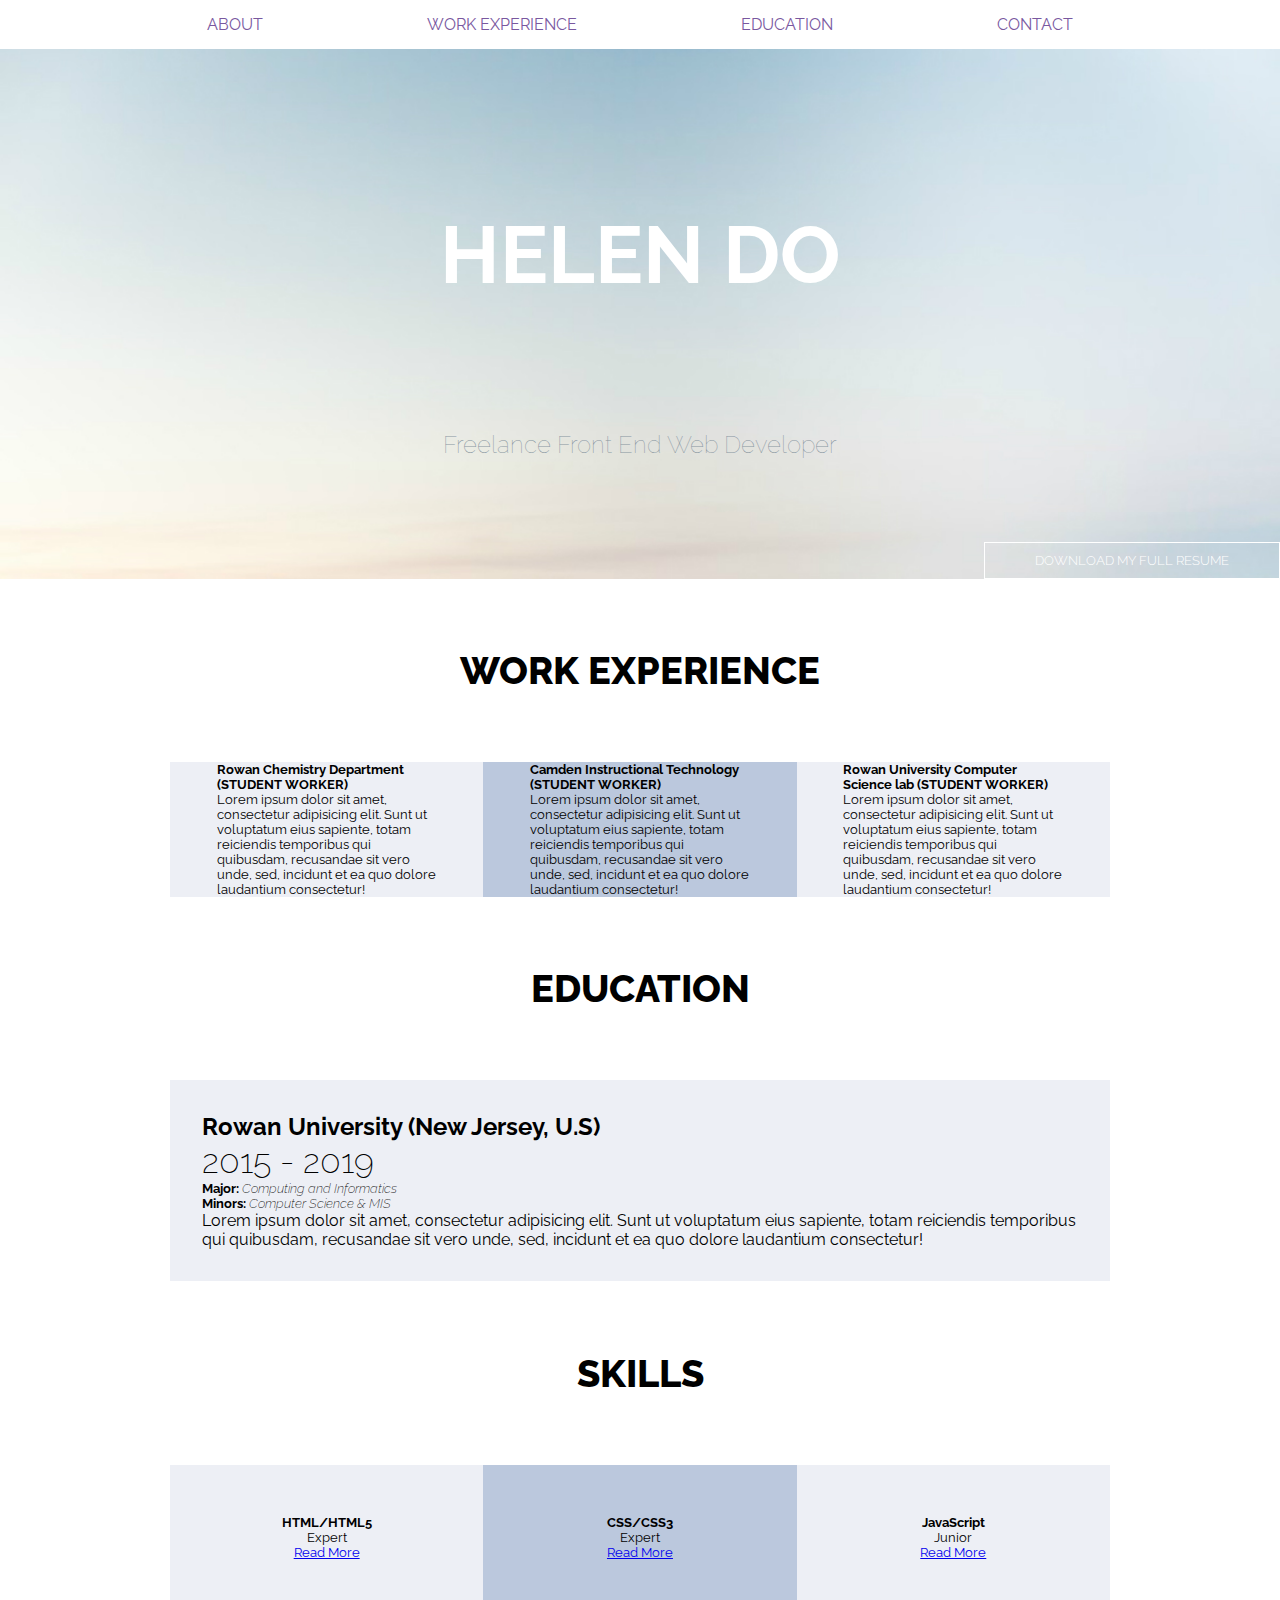
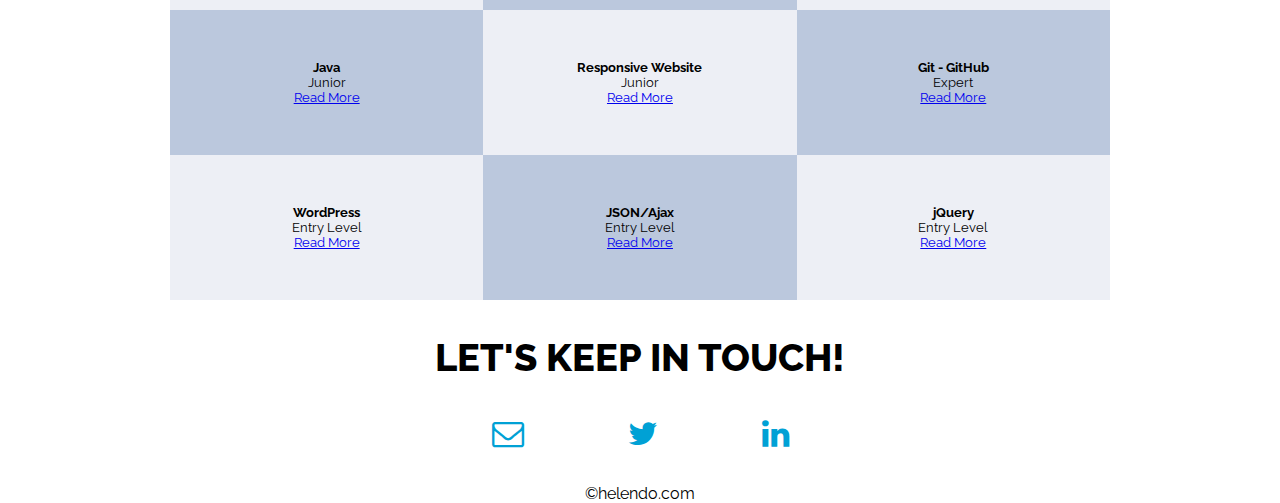
<file: index.htm>
<!DOCTYPE html>
<html>
<head>
    <!-- Basic Page Needs
    –––––––––––––––––––––––––––––––––––––––––––––––––– -->
    <meta charset="utf-8">
    <!-- Responsive meta tag -->
    <meta name="viewport" content="width=device-width, initial-scale=1">
    <title>Helen Do</title>
    <!-- Favicon link -->
    <link rel="icon" href="../demo_icon.ico" type="image/gif" sizes="16x16">

    <!-- Add font-awesome icon library
    –––––––––––––––––––––––––––––––––––––––––––––––––– -->
    <link rel="stylesheet" href="https://cdnjs.cloudflare.com/ajax/libs/font-awesome/4.7.0/css/font-awesome.min.css">

    <!-- Google Fonts
    –––––––––––––––––––––––––––––––––––––––––––––––––– -->
    <link href="https://fonts.googleapis.com/css?family=Raleway:100,400,700,800" rel="stylesheet">

    <!-- CSS links
    –––––––––––––––––––––––––––––––––––––––––––––––––– -->
    <!-- Custom CSS -->
    <link rel="stylesheet" href="/css/master.css">


</head>

<body>
    <!-- Header -->
    <header role="banner" id="about">
        <a href="resume.pdf" download class="btn download">Download my full resume</a>

        <h1>Helen Do</h1>
        <h2>Freelance Front End Web Developer</h2>


        <!-- Navigation -->
        <nav role="navigation">
            <a href="#about">About</a>
            <a href="#work">Work Experience</a>
            <a href="#education">Education</a>
            <a href="#contact">Contact</a>
        </nav>
    </header> <!-- // Header -->


    <!-- Main Content -->
    <main role="main">
        <article role="article">
            <!-- Work Experience -->
            <section class="work" id="work">
                <div class="content-wrap">
                    <h3>Work Experience</h3>
                    <!-- Student Workers -->
                    <!-- Job 1 -->
                    <div class="job_1 col-wide-3">
                        <h4>Rowan Chemistry Department (STUDENT WORKER)</h4>
                        <p>Lorem ipsum dolor sit amet, consectetur adipisicing elit. Sunt ut voluptatum eius sapiente, totam reiciendis temporibus qui quibusdam, recusandae sit vero unde, sed, incidunt et ea quo dolore laudantium consectetur!</p>
                    </div>
                    <!-- Job 2 -->
                    <div class="job_2 col-wide-3">
                        <h4>Camden Instructional Technology (STUDENT WORKER)</h4>
                        <p>Lorem ipsum dolor sit amet, consectetur adipisicing elit. Sunt ut voluptatum eius sapiente, totam reiciendis temporibus qui quibusdam, recusandae sit vero unde, sed, incidunt et ea quo dolore laudantium consectetur!</p>
                    </div>
                    <!-- Job 3 -->
                    <div class="job_3 col-wide-3">
                        <h4>Rowan University Computer Science lab (STUDENT WORKER)</h4>
                        <p>Lorem ipsum dolor sit amet, consectetur adipisicing elit. Sunt ut voluptatum eius sapiente, totam reiciendis temporibus qui quibusdam, recusandae sit vero unde, sed, incidunt et ea quo dolore laudantium consectetur!</p>
                    </div>
                </div>
            </section><!-- // Work Experience -->

            <!-- Education -->
            <section class="education" id="education">
                <div class="content-wrap">
                    <h3>Education</h3>
                    <div class="school">
                        <h4>Rowan University (New Jersey, U.S) <br><span>2015 - 2019</span></h4>
                        <h5>Major: <i>Computing and Informatics</i> <br>Minors: <i>Computer Science &amp; MIS</i></h5>

                        <p>Lorem ipsum dolor sit amet, consectetur adipisicing elit. Sunt ut voluptatum eius sapiente, totam reiciendis temporibus qui quibusdam, recusandae sit vero unde, sed, incidunt et ea quo dolore laudantium consectetur!</p>
                    </div>
                </div>
            </section><!-- // Education -->

            <!-- Skills -->
            <section class="skills">
                <div class="content-wrap" id="thumbs">
                    <h3>Skills</h3>
                    <!-- Skill 1 -->
                    <div class="col-wide-3 thumb">
                        <h4>HTML/HTML5</h4>
                        <p>Expert</p>
                        <a href="html/index.htm">Read More</a>
                    </div>
                    <!-- Skill 2 -->
                    <div class="col-wide-3 thumb">
                        <h4>CSS/CSS3</h4>
                        <p>Expert</p>
                        <a href="css_css3/index.htm">Read More</a>
                    </div>
                    <!-- Skill 3 -->
                    <div class="col-wide-3 thumb">
                        <h4>JavaScript</h4>
                        <p>Junior</p>
                        <a href="javascript/index.htm">Read More</a>
                    </div>
                    <!-- Skill 4 -->
                    <div class="col-wide-3 thumb">
                        <h4>Java</h4>
                        <p>Junior</p>
                        <a href="#">Read More</a>
                    </div>
                    <!-- Skill 5 -->
                    <div class="col-wide-3 thumb">
                        <h4>Responsive Website</h4>
                        <p>Junior</p>
                        <a href="#">Read More</a>
                    </div>
                    <!-- Skill 6 -->
                    <div class="col-wide-3 thumb">
                        <h4>Git - GitHub</h4>
                        <p>Expert</p>
                        <a href="#">Read More</a>
                    </div>
                    <!-- Skill 7 -->
                    <div class="col-wide-3 thumb">
                        <h4>WordPress</h4>
                        <p>Entry Level</p>
                        <a href="#">Read More</a>
                    </div>
                    <!-- Skill 8 -->
                    <div class="col-wide-3 thumb">
                        <h4>JSON/Ajax</h4>
                        <p>Entry Level</p>
                        <a href="#">Read More</a>
                    </div>
                    <!-- Skill 9 -->
                    <div class="col-wide-3 thumb">
                        <h4>jQuery</h4>
                        <p>Entry Level</p>
                        <a href="jquery/index.htm">Read More</a>
                    </div>
                </div>
            </section><!-- // Skills -->
        </article>
    </main>

    <!-- Footer -->
    <footer role="contentinfo" id="contact">
        <div class="content-wrap">
            <h3>Let's Keep in Touch!</h3>

            <!-- Social media links. Add or remove any networks. -->
            <div class="contact-info">
                <a href="mailto:email@example.com"><i class="fa fa-envelope-o" aria-hidden="true"></i></a>
                <a href="#"><i class="fa fa-twitter" aria-hidden="true"></i><span class="sr-only">Twitter</span></a>
                <a href="#"><i class="fa fa-linkedin" aria-hidden="true"></i><span class="sr-only">LinkedIn</span></a>
            </div>
        </div>

        <p>&copy;helendo.com</p>
    </footer>

    <!-- jQuery Google CDN -->
    <script src="https://ajax.googleapis.com/ajax/libs/jquery/3.2.1/jquery.min.js"></script>
    <!-- <script type="text/javascript" src="js/jquery.hoverpulse.js"></script> -->
    <!-- <script src="js/jquery.zoomooz.min.js"></script> -->

    <!-- JS links -->
    <script type="text/javascript" src="js/master.js"></script>


</body>
</html>
</file>
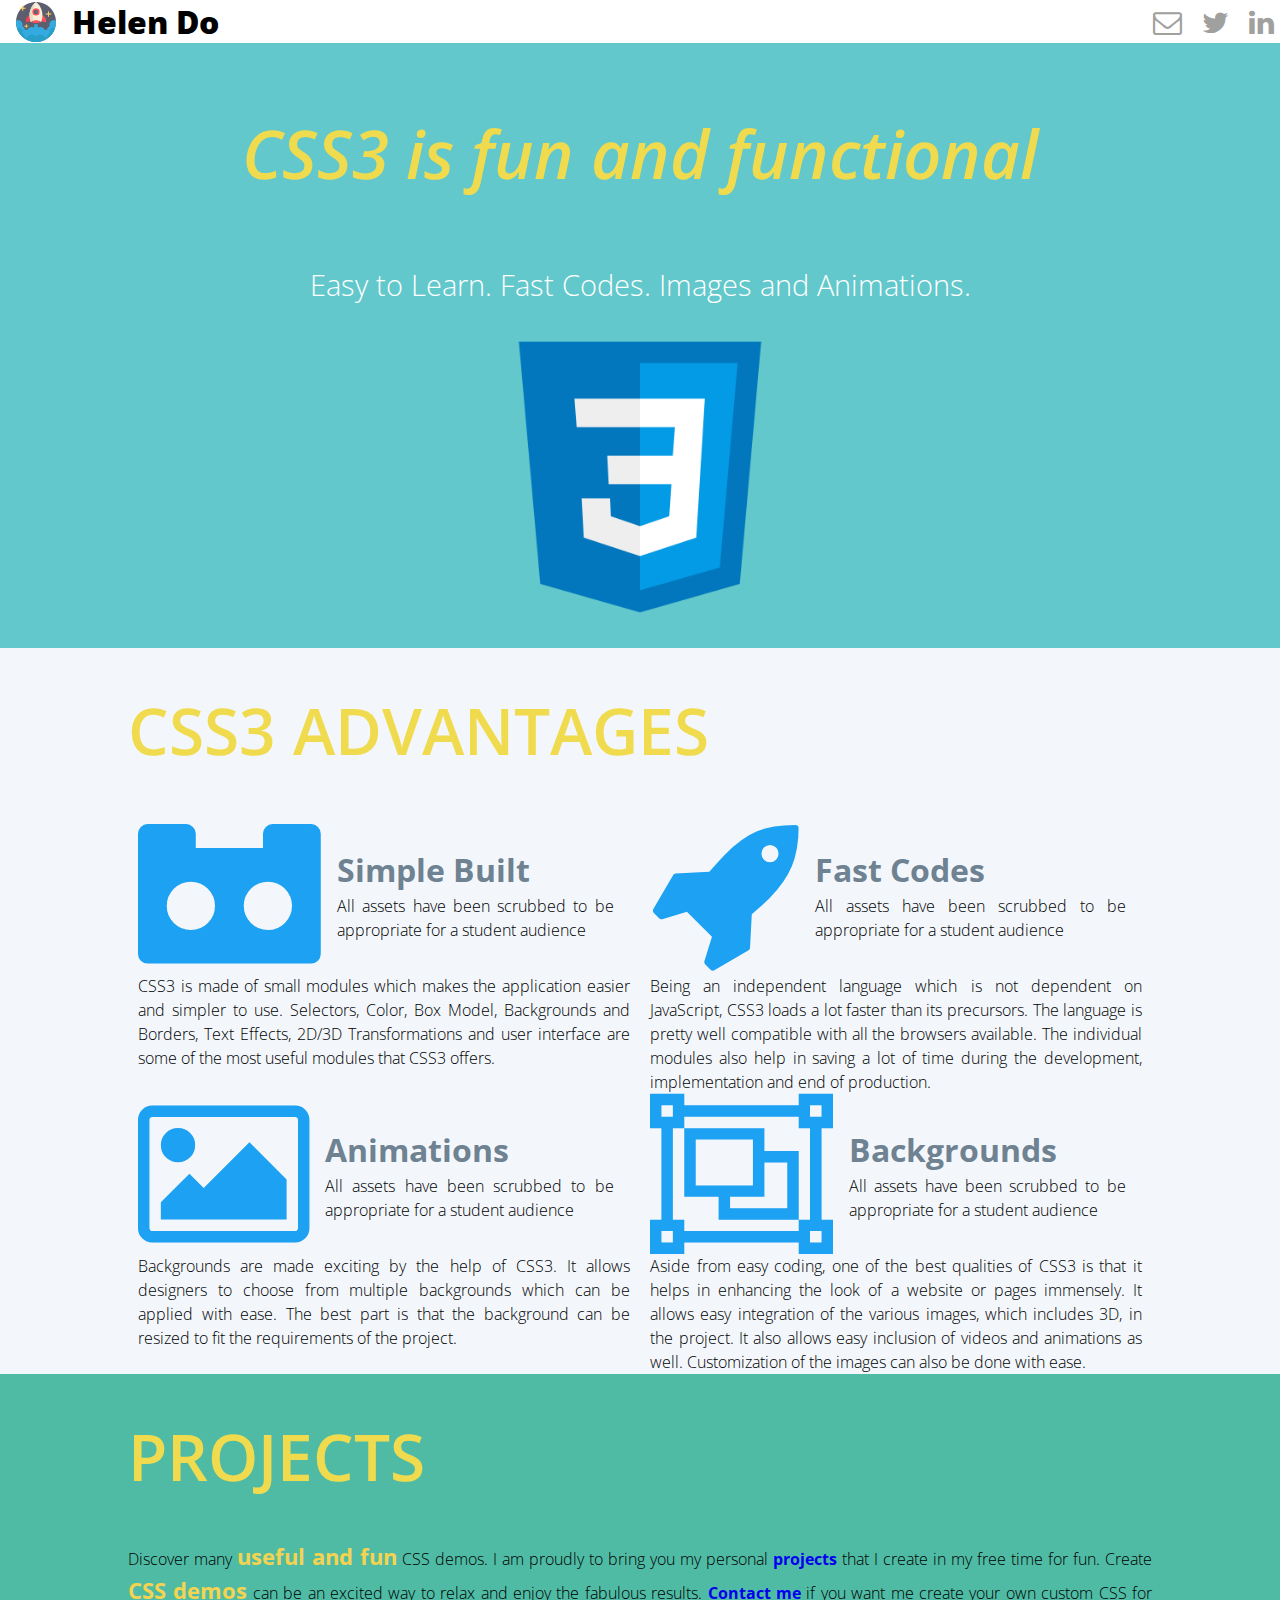
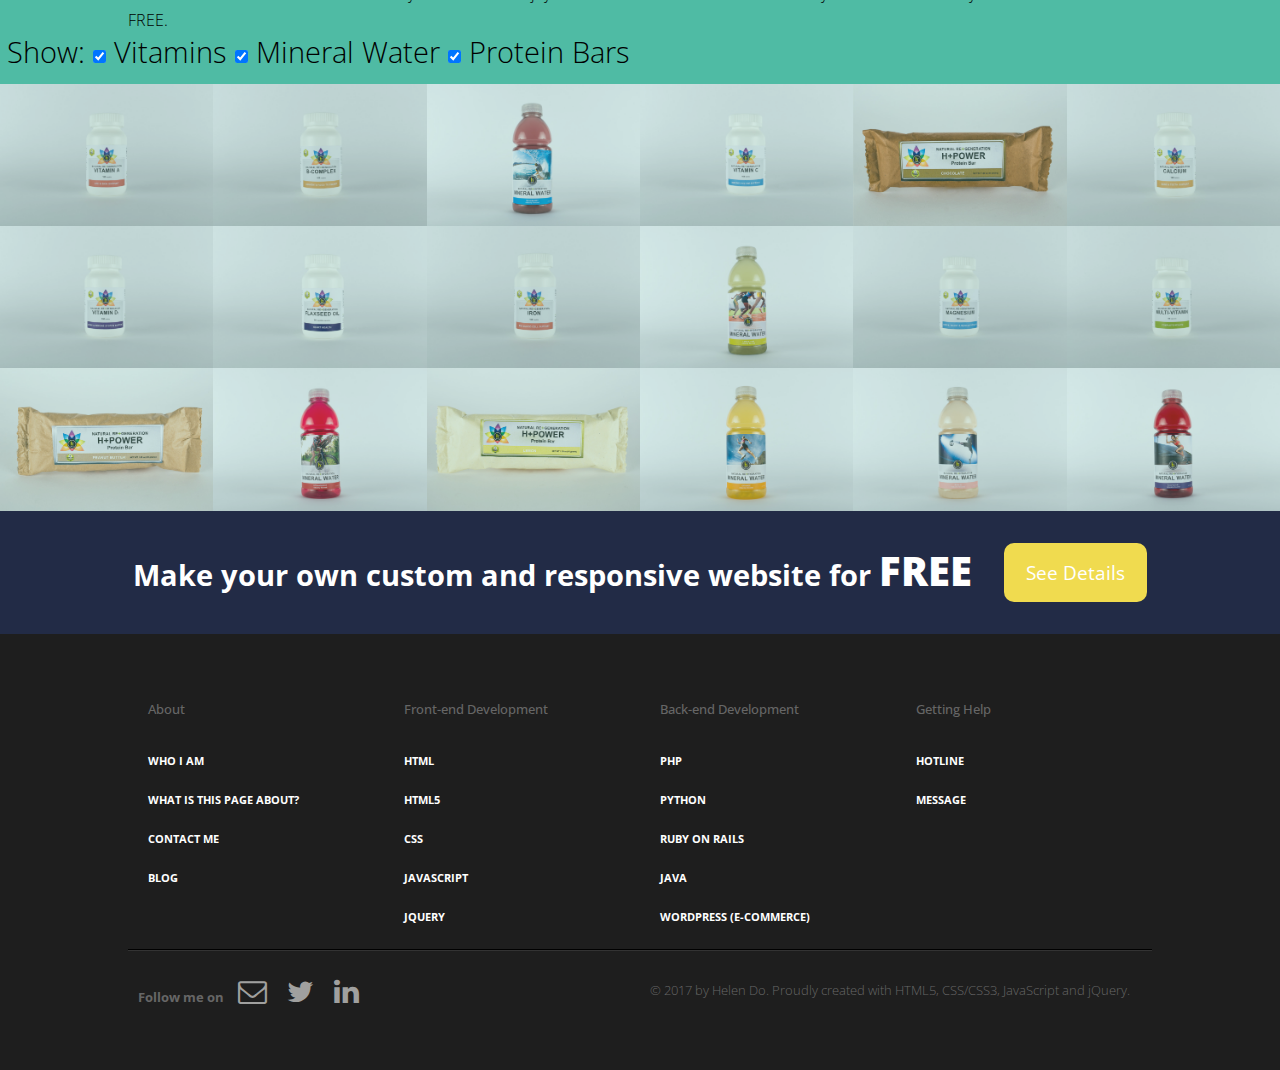
<file: css3_page/index.htm>
<!DOCTYPE html>
<html>
<head>
    <!-- Basic Page Needs
    –––––––––––––––––––––––––––––––––––––––––––––––––– -->
    <meta charset="utf-8">
    <!-- Responsive meta tag -->
    <meta name="viewport" content="width=device-width, initial-scale=1">
    <title>CSS3 Projects</title>
    <!-- Favicon link -->
    <link rel="icon" href="../favicon/css3.ico" type="image/gif" sizes="16x16">

    <!-- Add font-awesome icon library
    –––––––––––––––––––––––––––––––––––––––––––––––––– -->
    <link rel="stylesheet" href="https://cdnjs.cloudflare.com/ajax/libs/font-awesome/4.7.0/css/font-awesome.min.css">

    <!-- Google Fonts
    –––––––––––––––––––––––––––––––––––––––––––––––––– -->
    <link href="https://fonts.googleapis.com/css?family=Open+Sans:300,300i,400,400i,600,600i,700,700i,800,800i" rel="stylesheet">

    <!-- CSS links
    –––––––––––––––––––––––––––––––––––––––––––––––––– -->
    <!-- Custom CSS -->
    <link rel="stylesheet" href="../css/_css/master.css">


</head>
<body>

    <!-- HEADER -->
    <!-- flex boxes start here -->
    <header role="banner" class="site-header flex-container">
        <a href="../main.htm" class="flex-item"><img src="../images/001-startup.svg" alt="icon-logo-resume" class="header-logo"></a>
        <a href="../main.htm" class="header-title-link flex-item">Helen Do</a>
        <div class="header-social-media flex-item">
            <a href="mailto:helennndo@gmail.com" class="social-media-link"><i class="fa fa-envelope-o" aria-hidden="true"></i></a>
            <a href="#" class="social-media-link"><i class="fa fa-twitter" aria-hidden="true"></i><span class="sr-only">Twitter</span></a>
            <a href="#" class="social-media-link"><i class="fa fa-linkedin" aria-hidden="true"></i><span class="sr-only">LinkedIn</span></a>
        </div>
    </header><!-- flex boxes end here -->
    <!-- // HEADER -->

    <!-- CSS3 PAGE TOP -->
    <section role="contentinfo" id="css3page-top" class="section">
        <div class="container">
            <h2>CSS3 is fun and functional</h2>
            <p>Easy to Learn. Fast Codes. Images and Animations.</p>
            <img src="../images/css3.png" alt="css3">
        </div>
    </section>
    <!-- // CSS3 PAGE TOP -->

    <!-- CSS3 ADVANTAGES -->
    <section role="contentinfo" id="css3-advantages" class="section">
        <div class="container">
            <h2 class="headline">CSS3 Advantages</h2>
            <!-- flex boxes start here -->
            <div class="flex-container">
                <div class="card-6">
                    <header class="icon-block flex-container">
                        <i class="fa fa-simplybuilt" aria-hidden="true"></i>
                        <div class="block-text flex-container">
                            <h3>Simple Built</h3>
                            <p>All assets have been scrubbed to be appropriate for a student audience</p>
                        </div>
                    </header>
                    <p>CSS3 is made of small modules which makes the application easier and simpler to use. Selectors, Color, Box Model, Backgrounds and Borders, Text Effects, 2D/3D Transformations and user interface are some of the most useful modules that CSS3 offers.</p>
                </div><!-- // .card-6 -->
                <div class="card-6">
                    <header class="icon-block flex-container">
                        <i class="fa fa-rocket" aria-hidden="true"></i>
                        <div class="block-text flex-container">
                            <h3>Fast Codes</h3>
                            <p>All assets have been scrubbed to be appropriate for a student audience</p>
                        </div>
                    </header>
                    <p>Being an independent language which is not dependent on JavaScript, CSS3 loads a lot faster than its precursors. The language is pretty well compatible with all the browsers available. The individual modules also help in saving a lot of time during the development, implementation and end of production.</p>
                </div><!-- // .card-6 -->
                <div class="card-6">
                    <header class="icon-block flex-container">
                        <i class="fa fa-picture-o" aria-hidden="true"></i>
                        <div class="block-text flex-container">
                            <h3>Animations</h3>
                            <p>All assets have been scrubbed to be appropriate for a student audience</p>
                        </div>
                    </header>
                    <p>Backgrounds are made exciting by the help of CSS3. It allows designers to choose from multiple backgrounds which can be applied with ease. The best part is that the background can be resized to fit the requirements of the project.</p>
                </div><!-- // .card-6 -->
                <div class="card-6">
                    <header class="icon-block flex-container">
                        <i class="fa fa-object-group" aria-hidden="true"></i>
                        <div class="block-text flex-container">
                            <h3>Backgrounds</h3>
                            <p>All assets have been scrubbed to be appropriate for a student audience</p>
                        </div>
                    </header>
                    <p>Aside from easy coding, one of the best qualities of CSS3 is that it helps in enhancing the look of a website or pages immensely. It allows easy integration of the various images, which includes 3D, in the project. It also allows easy inclusion of videos and animations as well. Customization of the images can also be done with ease.</p>
                </div><!-- // .card-6 -->
            </div><!-- flex boxes end here -->
        </div><!-- // .container -->
    </section><!-- #css3-advantages -->
    <!-- // CSS3 ADVANTAGES -->

    <!-- PROJECTS -->
    <section role="contentinfo" id="projects" class="section">
        <div class="container">
            <h2 class="headline">Projects</h2>
            <p>Discover many <em>useful and fun</em> CSS demos. I am proudly to bring you my personal <a href="#projects">projects</a> that I create in my free time for fun. Create <em>CSS demos</em> can be an excited way to relax and enjoy the fabulous results. <a href="#contact">Contact me</a> if you want me create your own custom CSS for FREE.</p>
        </div><!-- // container -->

        <div id="projectControls">
            <form>
                <div>
                    <span>Show: </span>
                    <input id="cbVitamins" type="checkbox" checked="checked" />
                    <label for="cbVitamins">Vitamins </label>
                    <input id="cbMineralWater" type="checkbox" checked="checked" />
                    <label for="cbMineralWater">Mineral Water </label>
                    <input id="cbProtein" type="checkbox" checked="checked" />
                    <label for="cbProtein">Protein Bars </label>
                </div>
            </form>
        </div><!-- // #projectControls -->

        <ul class="project-list flex-container">
            <li class="project-item" data-prod_id="V-A1037">
                <img class="project-image" src="../images/projects/vitamin-a.jpg" alt="Vitamin A - project Photo">
                <h2 class="project-name" data-type="vitamin">Vitamin A</h2>
            </li>
            <li class="project-item" data-prod_id="V-BC2178">
                <img class="project-image" src="../images/projects/vitamin-bcomplex.jpg" alt="B Complex - project Photo">
                <h2 class="project-name" data-type="vitamin">Vitamin-B Complex</h2>
            </li>
            <li class="project-item" data-prod_id="MW-8812">
                <img class="project-image" src="../images/projects/mineralwater-blueberry.jpg" alt="Blueberry Mineral Water - project Photo">
                <h2 class="project-name" data-type="mineralwater">Blueberry Mineral Water</h2>
            </li>
            <li class="project-item" data-prod_id="V-C6614">
                <img class="project-image" src="../images/projects/vitamin-c.jpg" alt="Vitamin C - project Photo">
                <h2 class="project-name" data-type="vitamin">Vitamin C</h2>
            </li>
            <li class="project-item" data-prod_id="PB-8154">
                <img class="project-image" src="../images/projects/proteinbar-chocolate.jpg" alt="Protein Bar Chocolate - project Photo">
                <h2 class="project-name" data-type="proteinbar">Chocolate Protein Bar</h2>
            </li>
            <li class="project-item" data-prod_id="V-CA4543">
                <img class="project-image" src="../images/projects/vitamin-calcium.jpg" alt="Vitamin Calcium - project Photo">
                <h2 class="project-name" data-type="vitamin">Calcium Vitamin</h2>
            </li>
            <li class="project-item" data-prod_id="V-D1825">
                <img class="project-image" src="../images/projects/vitamin-d.jpg" alt="Vitamin D - project Photo">
                <h2 class="project-name" data-type="vitamin">Vitamin D</h2>
            </li>
            <li class="project-item" data-prod_id="V-F2225">
                <img class="project-image" src="../images/projects/vitamin-flaxseed-oil.jpg" alt="Flaxseed Oil - project Photo">
                <h2 class="project-name" data-type="vitamin">Flaxseed Oil Vitamin</h2>
            </li>
            <li class="project-item" data-prod_id="V-I7456">
                <img class="project-image" src="../images/projects/vitamin-iron.jpg" alt="Vitamin Iron - project Photo">
                <h2 class="project-name" data-type="vitamin">Iron Vitamin</h2>
            </li>
            <li class="project-item" data-prod_id="MW-9143">
                <img class="project-image" src="../images/projects/mineralwater-lemonlime.jpg" alt="Mineral Water Lemon Lime - project Photo">
                <h2 class="project-name" data-type="mineralwater">Lemon Lime Mineral Water</h2>
            </li>
            <li class="project-item" data-prod_id="V-M0019">
                <img class="project-image" src="../images/projects/vitamin-magnesium.jpg" alt="Vitamin Magnesium - project Photo">
                <h2 class="project-name" data-type="vitamin">Magnesium Vitamin</h2>
            </li>
            <li class="project-item" data-prod_id="V-MV7763">
                <img class="project-image" src="../images/projects/vitamin-multi.jpg" alt="Vitamin Multivitamin - project Photo">
                <h2 class="project-name" data-type="vitamin">Multi-vitamin</h2>
            </li>
            <li class="project-item" data-prod_id="PB-1234">
                <img class="project-image" src="../images/projects/proteinbar-peanutbutter.jpg" alt="Vitamin Protein Bar Peanut Butter - project Photo">
                <h2 class="project-name" data-type="proteinbar">Peanut Butter Protein Bar</h2>
            </li>
            <li class="project-item" data-prod_id="MW-S0987">
                <img class="project-image" src="../images/projects/mineralwater-strawberry.jpg" alt="Mineral Water Strawberry - project Photo">
                <h2 class="project-name" data-type="mineralwater">Strawberry Mineral Water</h2>
            </li>
            <li class="project-item" data-prod_id="PB-1919">
                <img class="project-image" src="../images/projects/proteinbar-lemon.jpg" alt="Protein Bar Lemon - project Photo">
                <h2 class="project-name" data-type="proteinbar">Lemon Protein Bar</h2>
            </li>
            <li class="project-item" data-prod_id="MW-O1980">
                <img class="project-image" src="../images/projects/mineralwater-orange.jpg" alt="Mineral Water Orange - project Photo">
                <h2 class="project-name" data-type="mineralwater">Orange Mineral Water</h2>
            </li>
            <li class="project-item" data-prod_id="MW-P1968">
                <img class="project-image" src="../images/projects/mineralwater-peach.jpg" alt="Mineral Water Peach - project Photo">
                <h2 class="project-name" data-type="mineralwater">Peach Mineral Water</h2>
            </li>
            <li class="project-item" data-prod_id="MW-R2003">
                <img class="project-image" src="../images/projects/mineralwater-raspberry.jpg" alt="Mineral Water Raspberry - project Photo">
                <h2 class="project-name" data-type="mineralwater">Raspberry Mineral Water</h2>
            </li>
        </ul><!-- project-list -->
    </section><!-- #projects -->
    <!-- // PROJECTS -->

    <!-- PREMIUM -->
    <section role="contentinfo" id="premium" class="section">
        <div class="container flex-container premium-wrapper">
            <h4 class="premium">Make your own custom and responsive website for <strong>FREE</strong></h4>
            <a href="#" class="premium-btn">See Details</a>
        </div>
    </section><!-- #premium -->
    <!-- // PREMIUM -->




    <!-- FOOTER -->
    <footer role="contentinfo" id="site-footer" class="footer">
        <div role="group" class="container">
            <!-- flex boxes start here -->
            <div class="flex-container">
                <div class="card-3 footer-border">
                    <h3 class="footer-headline">About</h3>
                    <ul class="footer-list">
                        <li><a href="#">Who I am</a></li>
                        <li><a href="#">What is this page about?</a></li>
                        <li><a href="#">Contact Me</a></li>
                        <li><a href="#">Blog</a></li>
                    </ul>
                </div>
                <div class="card-3">
                    <h3 class="footer-headline">Front-end Development</h3>
                    <ul class="footer-list">
                        <li><a href="#">HTML</a></li>
                        <li><a href="#">HTML5</a></li>
                        <li><a href="#">CSS</a></li>
                        <li><a href="#">JavaScript</a></li>
                        <li><a href="#">jQuery</a></li>
                    </ul>
                </div>
                <div class="card-3">
                    <h3 class="footer-headline">Back-end Development</h3>
                    <ul class="footer-list">
                        <li><a href="#">PHP</a></li>
                        <li><a href="#">PYTHON</a></li>
                        <li><a href="#">RUBY ON RAILS</a></li>
                        <li><a href="#">JAVA</a></li>
                        <li><a href="#">WORDPRESS (E-Commerce)</a></li>
                    </ul>
                </div>
                <div class="card-3">
                    <h3 class="footer-headline">Getting Help</h3>
                    <ul class="footer-list">
                        <li><a href="#">Hotline</a></li>
                        <li><a href="#">Message</a></li>
                    </ul>
                </div>
            </div><!-- flex boxes end here -->
            <hr />
            <div class="site-footer-copyright">
                <!-- flex boxes start here -->
                <div class="flex-container">
                    <div class="card-6 flex-item">
                        <span class="footer-social-media-title">Follow me on</span>
                        <a href="mailto:helennndo@gmail.com" class="social-media-link"><i class="fa fa-envelope-o" aria-hidden="true"></i></a>
                        <a href="#" class="social-media-link"><i class="fa fa-twitter" aria-hidden="true"></i><span class="sr-only">Twitter</span></a>
                        <a href="#" class="social-media-link"><i class="fa fa-linkedin" aria-hidden="true"></i><span class="sr-only">LinkedIn</span></a>
                    </div>
                    <div class="card-6 flex-item">
                        <p class="footer-copyright">&copy; 2017 by Helen Do. Proudly created with HTML5, CSS/CSS3, JavaScript and jQuery.</p>
                    </div>
                </div><!-- flex boxes end here -->
            </div>
        </div><!-- // container -->
    </footer>
    <!-- // FOOTER -->





    <!-- jQuery Google CDN -->
    <script src="https://ajax.googleapis.com/ajax/libs/jquery/3.2.1/jquery.min.js"></script>

    <!-- JS links -->
    <script type="text/javascript" src="../js/_css/master.js"></script>
</body>
</html>
</file>
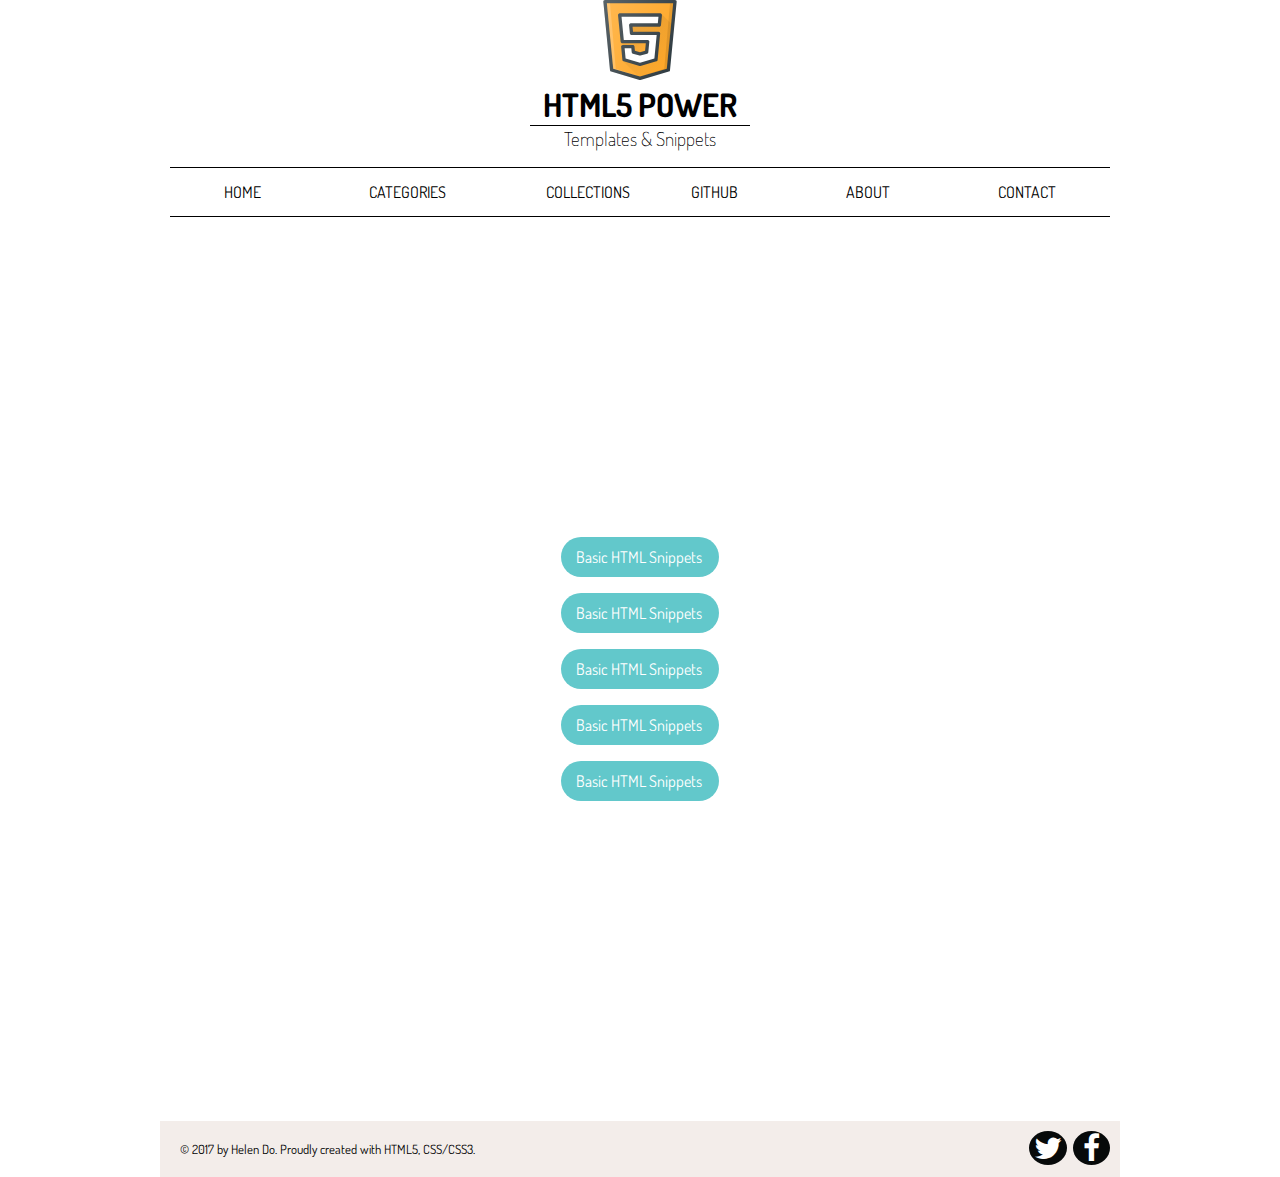
<file: html/index.htm>
<!DOCTYPE html>
<html>
<head>
    <!-- Basic Page Needs
    –––––––––––––––––––––––––––––––––––––––––––––––––– -->
    <meta charset="utf-8">
    <!-- Responsive meta tag -->
    <meta name="viewport" content="width=device-width, initial-scale=1">
    <title>HTML &amp; HTML5 Projects</title>
    <!-- Favicon link -->
    <link rel="icon" href="../demo_icon.ico" type="image/gif" sizes="16x16">

    <!-- Add font-awesome icon library
    –––––––––––––––––––––––––––––––––––––––––––––––––– -->
    <link rel="stylesheet" href="https://cdnjs.cloudflare.com/ajax/libs/font-awesome/4.7.0/css/font-awesome.min.css">

    <!-- Google Fonts
    –––––––––––––––––––––––––––––––––––––––––––––––––– -->
    <link href="https://fonts.googleapis.com/css?family=Dosis:200,300,400,500,600,700,800" rel="stylesheet">

    <!-- CSS links
    –––––––––––––––––––––––––––––––––––––––––––––––––– -->
    <!-- Custom CSS -->
    <link rel="stylesheet" href="../css/_html/master.css">

</head>
<body>

    <!-- Header -->
    <header role="banner">
        <div class="inner">
            <img src="../images/002-html-5.svg" alt="002-html-5.svg">

            <h1>HTML5 Power</h1>
            <h2>Templates &amp; Snippets</h2>

            <!-- Navigation -->
            <nav role="navigation">
                <a href="../index.htm">Home</a>
                <a href="#">Categories</a>

                <!-- Dropdown menu for collections -->
                <div class="dropdown">
                    <button class="dropbtn">Collections</button>
                    <div class="dropdown-content">
                        <a href="#">Collection 1</a>
                        <a href="#">Collection 2</a>
                        <a href="#">Collection 3</a>
                    </div>
                </div> 
                <!-- // Dropdown menu for collections -->

                <a href="#">GitHub</a>
                <a href="#">About</a>
                <a href="#">Contact</a>
            </nav> <!-- // Navigation -->

        </div>
    </header> <!-- // Header -->


    <!-- Main Content -->
    <main role="main">
        <a href="html_basic.htm">Basic HTML Snippets</a>
        <a href="html_basic.htm">Basic HTML Snippets</a>
        <a href="html_basic.htm">Basic HTML Snippets</a>
        <a href="html_basic.htm">Basic HTML Snippets</a>
        <a href="html_basic.htm">Basic HTML Snippets</a>
    </main> <!-- // Main Content -->

    <!-- Footer -->
    <footer role="contentinfo">
        <div class="inner">

            <p>&copy; 2017 by Helen Do. Proudly created with HTML5, CSS/CSS3.</p>

            <!-- Add font awesome icons -->
            <a href="https://www.facebook.com/" class="fa fa-facebook" target="_blank"></a>
            <a href="https://twitter.com/?lang=en" class="fa fa-twitter" target="_blank"></a>
        </div>
    </footer> <!-- // Footer -->




    <!-- JS links -->
    <script type="text/javascript" src="../js/_html/master.js"></script>
</body>
</html>
</file>
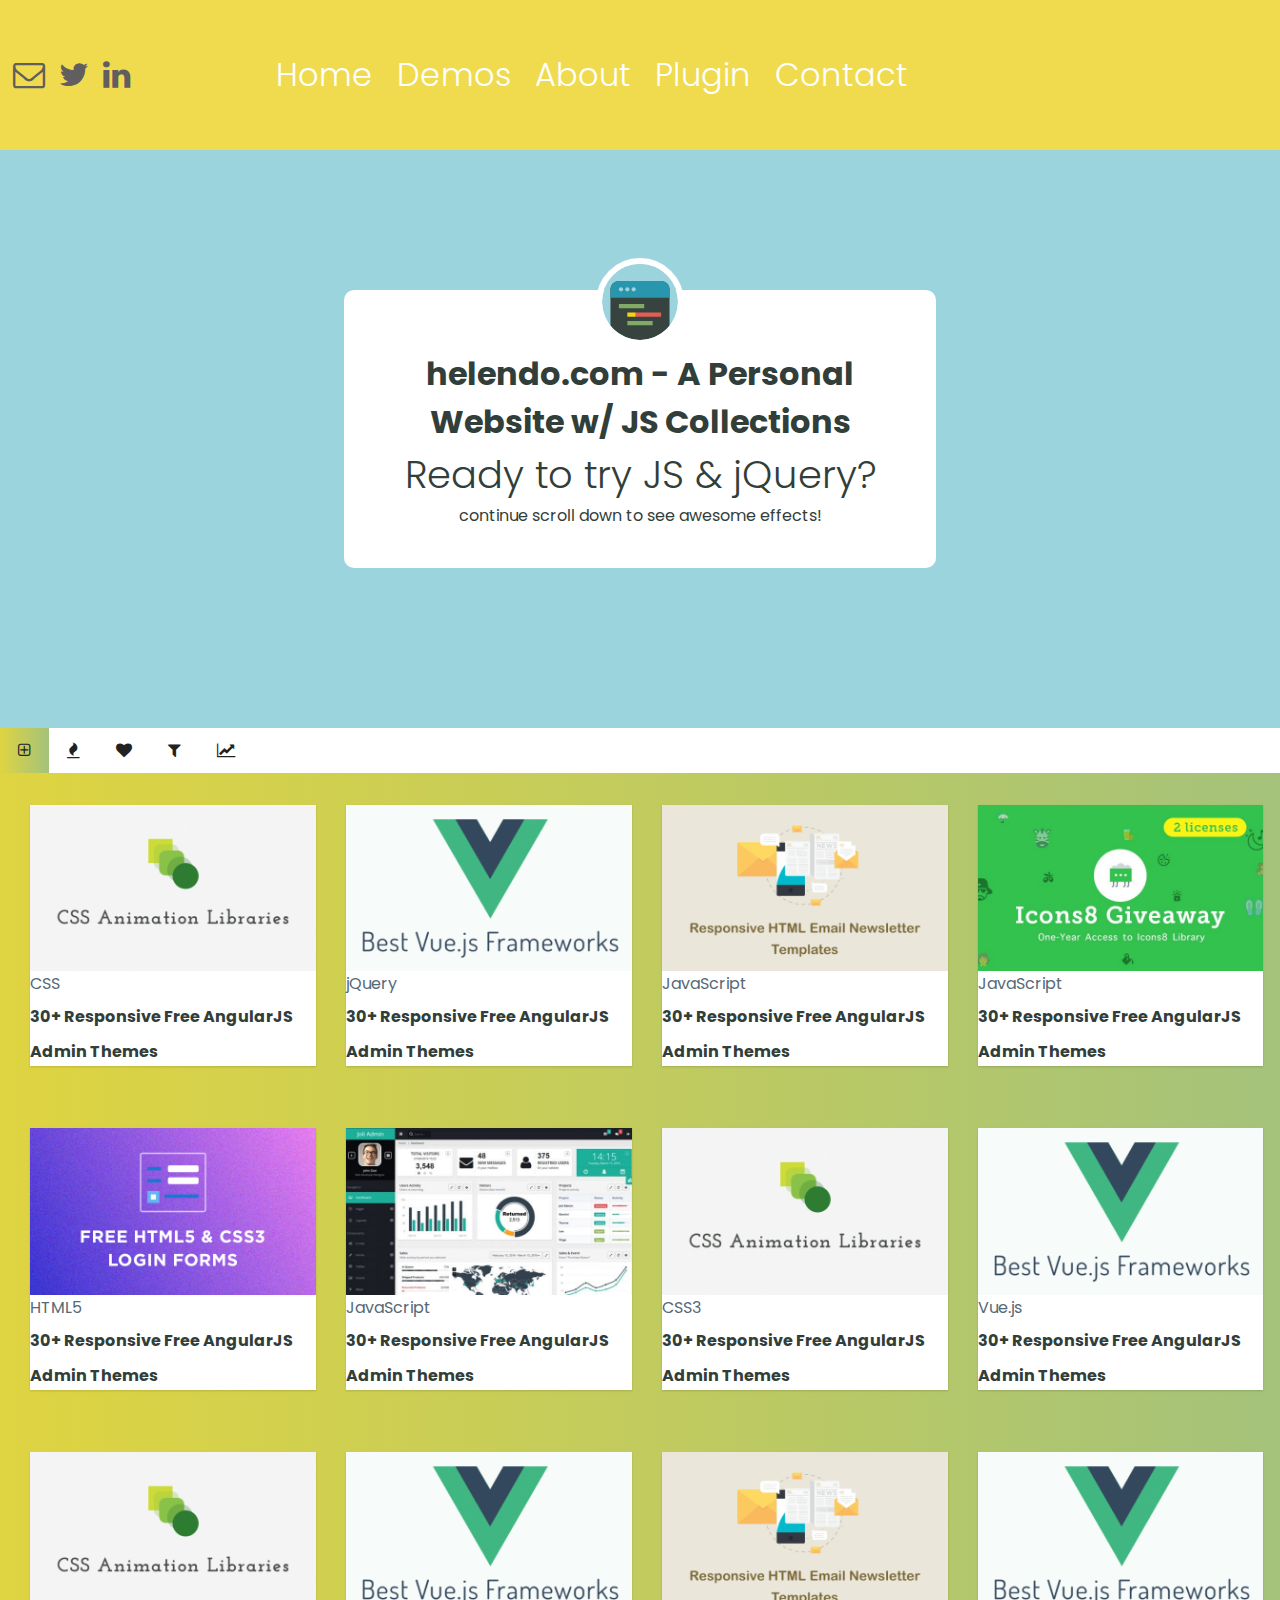
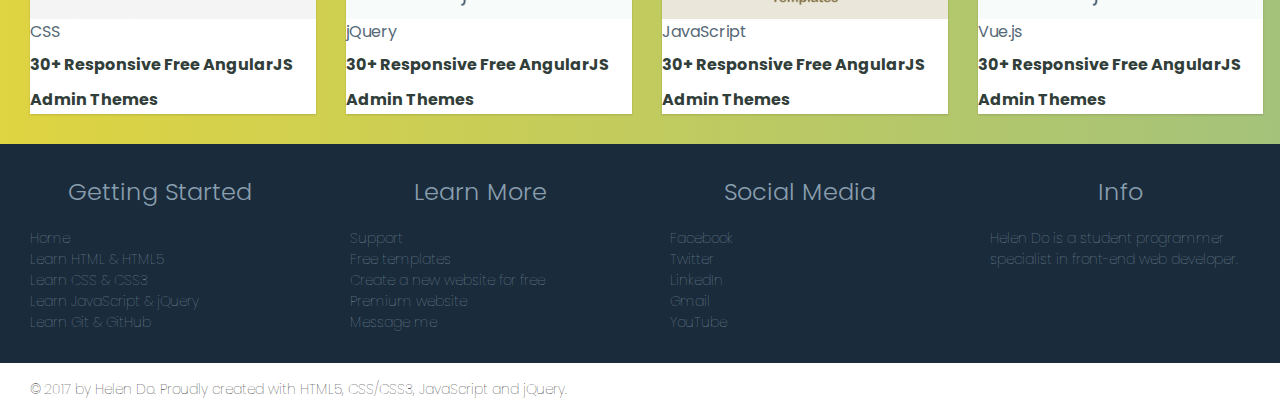
<file: javascript/index.htm>
<!DOCTYPE html>
<html>
<head>
    <!-- Basic Page Needs
    –––––––––––––––––––––––––––––––––––––––––––––––––– -->
    <meta charset="utf-8">
    <!-- Responsive meta tag -->
    <meta name="viewport" content="width=device-width, initial-scale=1">
    <title>JavaScript Projects</title>
    <!-- Favicon link -->
    <link rel="icon" href="../demo_icon.ico" type="image/gif" sizes="16x16">

    <!-- Add font-awesome icon library
    –––––––––––––––––––––––––––––––––––––––––––––––––– -->
    <link rel="stylesheet" href="https://cdnjs.cloudflare.com/ajax/libs/font-awesome/4.7.0/css/font-awesome.min.css">

    <!-- Google Fonts
    –––––––––––––––––––––––––––––––––––––––––––––––––– -->
    <link href="https://fonts.googleapis.com/css?family=Poppins:100,100i,200,200i,300,300i,400,400i,500,500i,600,600i,700,700i,800,800i,900,900i" rel="stylesheet">

    <!-- CSS links
    –––––––––––––––––––––––––––––––––––––––––––––––––– -->
    <!-- Custom CSS -->
    <link rel="stylesheet" href="../css/_javascript/master.css">
    <!-- <link rel="stylesheet" href="../css/_javascript/tabulous.css"> -->

</head>
<body>
    <!-- HEADER -->
    <header role="banner">
        <div class="container clearfix">
            <!-- Social media links. Add or remove any networks. -->
            <div class="contact-info">
                <a href="mailto:email@example.com"><i class="fa fa-envelope-o" aria-hidden="true"></i></a>
                <a href="#"><i class="fa fa-twitter" aria-hidden="true"></i><span class="sr-only">Twitter</span></a>
                <a href="#"><i class="fa fa-linkedin" aria-hidden="true"></i><span class="sr-only">LinkedIn</span></a>
            </div> <!-- // .contact-info -->
            <!-- Navigation -->
            <nav role="navigation">
                <a href="../index.htm">Home</a>
                <a href="demos.htm">Demos</a>
                <a href="#about">About</a>
                <a href="plugin.htm">Plugin</a>
                <a href="#contact">Contact</a>
            </nav><!-- // Navigation -->
        </div><!-- // .container -->
    </header><!-- // HEADER -->

    <!-- MAIN -->
    <main role="main">
        <article role="article">
            <!-- INTRO -->
            <section class="intro">
                <div class="sb-card">
                    <img src="../../images/img-console.svg" alt="76px" class="sb-emblem-item">

                    <div class="sb-emblem-content">
                        <h1>helendo.com - A Personal Website w/ JS Collections</h1>
                        <h2>Ready to try JS &amp; jQuery?</h2>
                        <p>continue scroll down to see awesome effects!</p>
                    </div>
                </div>  <!-- // .sb-card -->
            </section>  <!-- // INTRO -->
            <!-- TABBED CONTENTS -->
            <section class="tabbed-contents">
                <div class="container">

                    <ul class="tabs">
                        <li class="tab-link current" data-tab="tab-1"><i class="fa fa-plus-square-o" aria-hidden="true"></i></li>
                        <li class="tab-link" data-tab="tab-2"><i class="fa fa-fire" aria-hidden="true"></i></li>
                        <li class="tab-link" data-tab="tab-3"><i class="fa fa-heart" aria-hidden="true"></i></li>
                        <li class="tab-link" data-tab="tab-4"><i class="fa fa-filter" aria-hidden="true"></i></li>
                        <li class="tab-link" data-tab="tab-5"><i class="fa fa-line-chart" aria-hidden="true"></i></li>
                    </ul>

                    <div id="tab-1" class="tab-content current">
                        <div class="tab-row">
                            <div class="sub-tab-content float shadow">
                                <div class="span-image">
                                    <img src="/images/1.png" alt="30+ Responsive Free AngularJS Admin Themes">
                                </div>
                                <div class="span-info">
                                    <span class="span-category"><a href="#">CSS</a></span>
                                    <h2 class="span-title" itemprop="headline"><a href="#" title="View 30+ Responsive Free AngularJS Admin Themes">30+ Responsive Free AngularJS Admin Themes</a></h2>
                                </div>
                            </div>
                            <div class="sub-tab-content float shadow">
                                <div class="span-image">
                                    <img src="/images/2.png" alt="30+ Responsive Free AngularJS Admin Themes">
                                </div>
                                <div class="span-info">
                                    <span class="span-category"><a href="#">jQuery</a></span>
                                    <h2 class="span-title" itemprop="headline"><a href="#" title="View 30+ Responsive Free AngularJS Admin Themes">30+ Responsive Free AngularJS Admin Themes</a></h2>
                                </div>
                            </div>
                            <div class="sub-tab-content float shadow">
                                <div class="span-image">
                                    <img src="/images/3.png" alt="30+ Responsive Free AngularJS Admin Themes">
                                </div>
                                <div class="span-info">
                                    <span class="span-category"><a href="#">JavaScript</a></span>
                                    <h2 class="span-title" itemprop="headline"><a href="#" title="View 30+ Responsive Free AngularJS Admin Themes">30+ Responsive Free AngularJS Admin Themes</a></h2>
                                </div>
                            </div>
                            <div class="sub-tab-content float shadow">
                                <div class="span-image">
                                    <img src="/images/4.jpg" alt="30+ Responsive Free AngularJS Admin Themes">
                                </div>
                                <div class="span-info">
                                    <span class="span-category"><a href="#">JavaScript</a></span>
                                    <h2 class="span-title" itemprop="headline"><a href="#" title="View 30+ Responsive Free AngularJS Admin Themes">30+ Responsive Free AngularJS Admin Themes</a></h2>
                                </div>
                            </div>
                            <div class="sub-tab-content float shadow">
                                <div class="span-image">
                                    <img src="/images/5.png" alt="30+ Responsive Free AngularJS Admin Themes">
                                </div>
                                <div class="span-info">
                                    <span class="span-category"><a href="#">HTML5</a></span>
                                    <h2 class="span-title" itemprop="headline"><a href="#" title="View 30+ Responsive Free AngularJS Admin Themes">30+ Responsive Free AngularJS Admin Themes</a></h2>
                                </div>
                            </div>
                            <div class="sub-tab-content float shadow">
                                <div class="span-image">
                                    <img src="/images/js.jpg" alt="30+ Responsive Free AngularJS Admin Themes">
                                </div>
                                <div class="span-info">
                                    <span class="span-category"><a href="#">JavaScript</a></span>
                                    <h2 class="span-title" itemprop="headline"><a href="#" title="View 30+ Responsive Free AngularJS Admin Themes">30+ Responsive Free AngularJS Admin Themes</a></h2>
                                </div>
                            </div>
                            <div class="sub-tab-content float shadow">
                                <div class="span-image">
                                    <img src="/images/1.png" alt="30+ Responsive Free AngularJS Admin Themes">
                                </div>
                                <div class="span-info">
                                    <span class="span-category"><a href="#">CSS3</a></span>
                                    <h2 class="span-title" itemprop="headline"><a href="#" title="View 30+ Responsive Free AngularJS Admin Themes">30+ Responsive Free AngularJS Admin Themes</a></h2>
                                </div>
                            </div>
                            <div class="sub-tab-content float shadow">
                                <div class="span-image">
                                    <img src="/images/2.png" alt="30+ Responsive Free AngularJS Admin Themes">
                                </div>
                                <div class="span-info">
                                    <span class="span-category"><a href="#">Vue.js</a></span>
                                    <h2 class="span-title" itemprop="headline"><a href="#" title="View 30+ Responsive Free AngularJS Admin Themes">30+ Responsive Free AngularJS Admin Themes</a></h2>
                                </div>
                            </div>
                            <div class="sub-tab-content float shadow">
                                <div class="span-image">
                                    <img src="/images/1.png" alt="30+ Responsive Free AngularJS Admin Themes">
                                </div>
                                <div class="span-info">
                                    <span class="span-category"><a href="#">CSS</a></span>
                                    <h2 class="span-title" itemprop="headline"><a href="#" title="View 30+ Responsive Free AngularJS Admin Themes">30+ Responsive Free AngularJS Admin Themes</a></h2>
                                </div>
                            </div>
                            <div class="sub-tab-content float shadow">
                                <div class="span-image">
                                    <img src="/images/2.png" alt="30+ Responsive Free AngularJS Admin Themes">
                                </div>
                                <div class="span-info">
                                    <span class="span-category"><a href="#">jQuery</a></span>
                                    <h2 class="span-title" itemprop="headline"><a href="#" title="View 30+ Responsive Free AngularJS Admin Themes">30+ Responsive Free AngularJS Admin Themes</a></h2>
                                </div>
                            </div>
                            <div class="sub-tab-content float shadow">
                                <div class="span-image">
                                    <img src="/images/3.png" alt="30+ Responsive Free AngularJS Admin Themes">
                                </div>
                                <div class="span-info">
                                    <span class="span-category"><a href="#">JavaScript</a></span>
                                    <h2 class="span-title" itemprop="headline"><a href="#" title="View 30+ Responsive Free AngularJS Admin Themes">30+ Responsive Free AngularJS Admin Themes</a></h2>
                                </div>
                            </div>
                            <div class="sub-tab-content float shadow">
                                <div class="span-image">
                                    <img src="/images/2.png" alt="30+ Responsive Free AngularJS Admin Themes">
                                </div>
                                <div class="span-info">
                                    <span class="span-category"><a href="#">Vue.js</a></span>
                                    <h2 class="span-title" itemprop="headline"><a href="#" title="View 30+ Responsive Free AngularJS Admin Themes">30+ Responsive Free AngularJS Admin Themes</a></h2>
                                </div>
                            </div>
                        </div>
                    </div>

                    <div id="tab-2" class="tab-content"></div>
                    <div id="tab-3" class="tab-content"></div>
                    <div id="tab-4" class="tab-content"></div>
                    <div id="tab-5" class="tab-content"></div>


                </div>  <!-- // .container -->
            </section>  <!-- // TABBED CONTENTS -->
            <!-- FREE TEMPLATES CREATED BY HELEN DO -->
            <section class="templates">

            </section><!-- // FREE TEMPLATES CREATED BY HELEN DO -->
        </article>
    </main> <!-- // MAIN -->

    <!-- FOOTER -->
    <footer role="contentinfo">
        <div class="f-card">
            <h2 class="footer-title">Getting Started</h2>
            <ul>
                <li><a href="#">Home</a></li>
                <li><a href="#">Learn HTML &amp; HTML5</a></li>
                <li><a href="#">Learn CSS &amp; CSS3</a></li>
                <li><a href="#">Learn JavaScript &amp; jQuery</a></li>
                <li><a href="#">Learn Git &amp; GitHub</a></li>
            </ul>
        </div>
        <div class="f-card">
            <h2 class="footer-title">Learn More</h2>
            <ul>
                <li><a href="#">Support</a></li>
                <li><a href="#">Free templates</a></li>
                <li><a href="#">Create a new website for free</a></li>
                <li><a href="#">Premium website</a></li>
                <li><a href="#">Message me</a></li>
            </ul>
        </div>
        <div class="f-card">
            <h2 class="footer-title">Social Media</h2>
            <ul>
                <li><a href="#">Facebook</a></li>
                <li><a href="#">Twitter</a></li>
                <li><a href="#">LinkedIn</a></li>
                <li><a href="#">Gmail</a></li>
                <li><a href="#">YouTube</a></li>
            </ul>
        </div>
        <div class="f-card f-card-intro">
            <h2 class="footer-title">Info</h2>
            <p class="f-self-intro">Helen Do is a student programmer specialist in front-end web developer.</p>
        </div>
        <p class="f-copyright">&copy; 2017 by Helen Do. Proudly created with HTML5, CSS/CSS3, JavaScript and jQuery.</p>
    </footer><!-- // FOOTER -->





    <!-- jQuery Google CDN -->
    <script src="https://ajax.googleapis.com/ajax/libs/jquery/3.2.1/jquery.min.js"></script>
    <!-- JS links -->
    <script type="text/javascript" src="../js/_javascript/classie.js"></script>
    <!-- <script type="text/javascript" src="../js/_javascript/strength.js"></script> -->
    <script type="text/javascript" src="../js/_javascript/master.js"></script>
    <!-- JS for resize-header-on-scroll -->
    <script>
    function init() {
        window.addEventListener('scroll', function(e){
            var distanceY = window.pageYOffset || document.documentElement.scrollTop,
            shrinkOn = 300,
            header = document.querySelector("header");
            if (distanceY > shrinkOn) {
                classie.add(header,"smaller");
            } else {
                if (classie.has(header,"smaller")) {
                    classie.remove(header,"smaller");
                }
            }
        });
    }
    window.onload = init();
    </script>
</body>
</html>
</file>
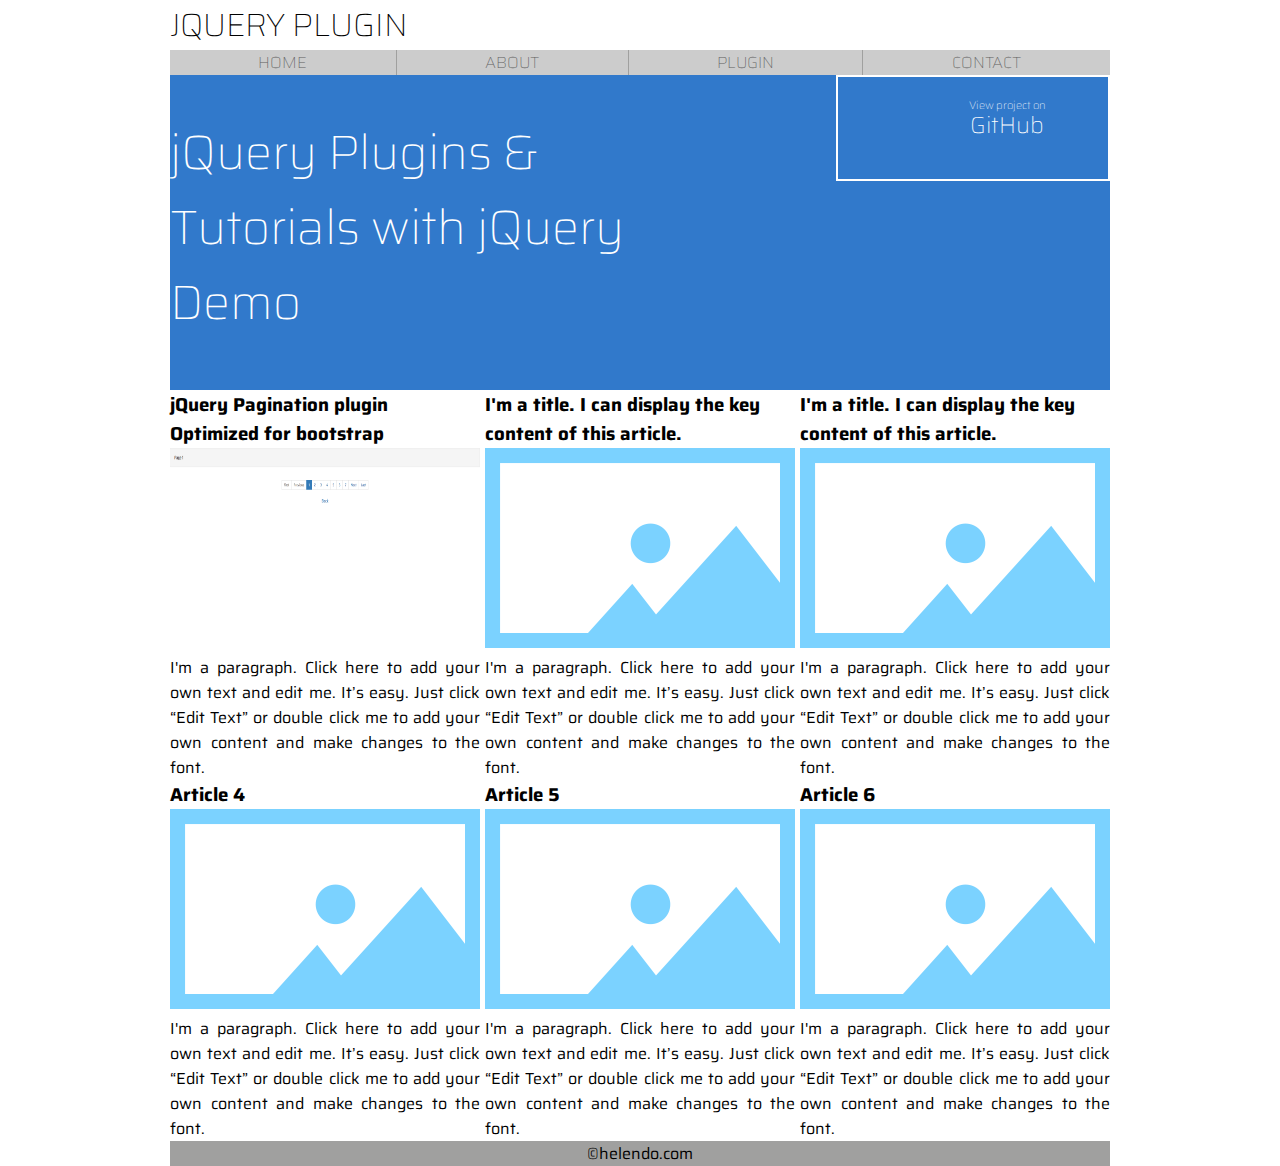
<file: jquery/index.htm>
<!DOCTYPE html>
<html>
<head>
    <!-- Basic Page Needs
    –––––––––––––––––––––––––––––––––––––––––––––––––– -->
    <meta charset="utf-8">
    <!-- Responsive meta tag -->
    <meta name="viewport" content="width=device-width, initial-scale=1">
    <title>jQuery plugin projects</title>
    <!-- Favicon link -->
    <link rel="icon" href="../demo_icon.ico" type="image/gif" sizes="16x16">

    <!-- Add font-awesome icon library
    –––––––––––––––––––––––––––––––––––––––––––––––––– -->
    <link rel="stylesheet" href="https://cdnjs.cloudflare.com/ajax/libs/font-awesome/4.7.0/css/font-awesome.min.css">

    <!-- Google Fonts
    –––––––––––––––––––––––––––––––––––––––––––––––––– -->
    <link href="https://fonts.googleapis.com/css?family=Saira:100,200,300,400,500,600,700,800,900" rel="stylesheet">

    <!-- CSS links
    –––––––––––––––––––––––––––––––––––––––––––––––––– -->
    <!-- Custom CSS -->
    <link rel="stylesheet" href="../css/_jquery/master.css">
</head>
<body>
    <!-- Header -->
    <header role="banner">
        <!--  Head 1 -->
        <h1>jQuery plugin</h1> <!--  // Head 1 -->

        <!-- Navigation -->
        <nav role="navigation">
            <a href="../index.htm">Home</a>
            <a href="#about">About</a>
            <a href="plugin.htm">Plugin</a>
            <a href="#contact">Contact</a>
        </nav> <!-- // Navigation -->

        <!-- Logo -->
        <div class="logo">
            <!--  Head 2 -->
            <h2>jQuery Plugins &amp; Tutorials with jQuery Demo</h2> <!-- // Head 2 -->

            <!--  GitHub -->
            <a href="https://github.com/" class="button">
            <small>View project on</small>
            GitHub</a> <!-- // GitHub -->
        </div> <!-- // Logo -->
    </header> <!-- // Header -->

    <!-- Main -->
    <main role="main">


        <!-- Year 2017 section -->
        <section class="yr2017s">
            <!-- yr2017  -->

            <!-- Article 1 -->
            <article class="yr2017">
                <h3>jQuery Pagination plugin Optimized for bootstrap</h3>
                <a href="pagination.htm"><img src="../images/310px_200px_pagination.png" alt="310px_200px"></a>
                <p>I'm a paragraph. Click here to add your own text and edit me. It’s easy. Just click “Edit Text” or double click me to add your own content and make changes to the font.</p>
            </article> <!-- // Article 1 -->
            <!-- Article 2 -->
            <article class="yr2017">
                <h3>I'm a title. I can display the key content of this article.</h3>
                <img src="../images/310px_200px.png" alt="310px_200px">
                <p>I'm a paragraph. Click here to add your own text and edit me. It’s easy. Just click “Edit Text” or double click me to add your own content and make changes to the font.</p>
            </article> <!-- // Article 2 -->
            <!-- Article 3 -->
            <article class="yr2017">
                <h3>I'm a title. I can display the key content of this article.</h3>
                <img src="../images/310px_200px.png" alt="310px_200px">
                <p>I'm a paragraph. Click here to add your own text and edit me. It’s easy. Just click “Edit Text” or double click me to add your own content and make changes to the font.</p>
            </article> <!-- // Article 3 -->



            <!-- Article 4 -->
            <article class="yr2017">
                <h3>Article 4</h3>
                <img src="../images/310px_200px.png" alt="310px_200px">
                <p>I'm a paragraph. Click here to add your own text and edit me. It’s easy. Just click “Edit Text” or double click me to add your own content and make changes to the font.</p>
            </article> <!-- // Article 4 -->
            <!-- Article 5 -->
            <article class="yr2017">
                <h3>Article 5</h3>
                <img src="../images/310px_200px.png" alt="310px_200px">
                <p>I'm a paragraph. Click here to add your own text and edit me. It’s easy. Just click “Edit Text” or double click me to add your own content and make changes to the font.</p>
            </article> <!-- // Article 5 -->
            <!-- Article 6 -->
            <article class="yr2017">
                <h3>Article 6</h3>
                <img src="../images/310px_200px.png" alt="310px_200px">
                <p>I'm a paragraph. Click here to add your own text and edit me. It’s easy. Just click “Edit Text” or double click me to add your own content and make changes to the font.</p>
            </article> <!-- // Article 6 -->

            <!-- // yr2017  -->
        </section> <!-- // Year 2017 section -->

    </main> <!-- // Main -->

    <!-- Footer -->
    <footer role="contentinfo">
        <p id="copyright">&copy;helendo.com</p>
    </footer> <!-- // Footer -->


    <!-- jQuery Google CDN -->
    <script src="https://ajax.googleapis.com/ajax/libs/jquery/3.2.1/jquery.min.js"></script>

    <!-- JS links -->
    <script type="text/javascript" src="../js/_jquery/master.js"></script>
</body>
</html>
</file>
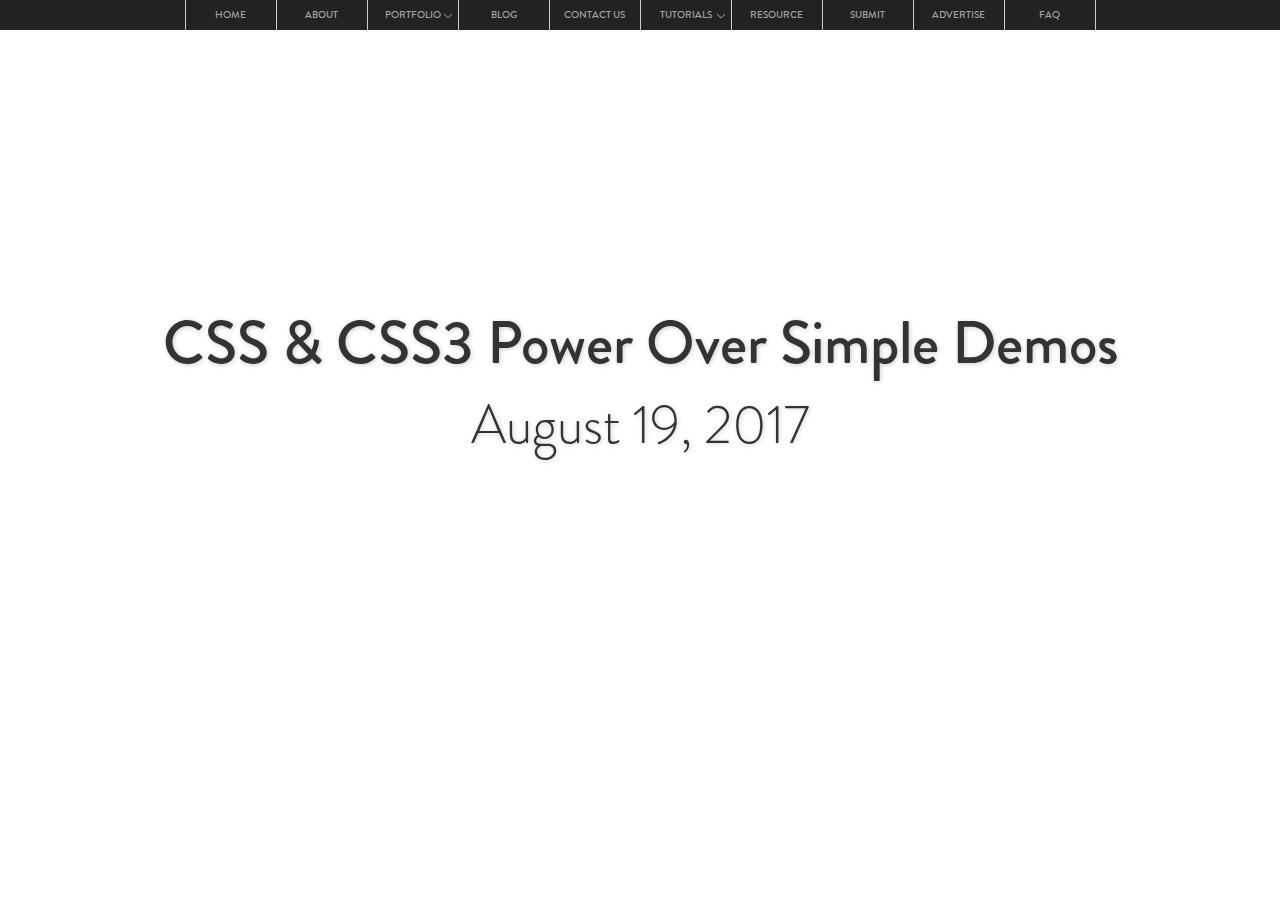
<file: css3_page/subsublist.htm>
<!DOCTYPE html>
<html>
<head>
    <!-- Basic Page Needs
    –––––––––––––––––––––––––––––––––––––––––––––––––– -->
    <meta charset="utf-8">
    <!-- Responsive meta tag -->
    <meta name="viewport" content="width=device-width, initial-scale=1">
    <title>CSS/CSS3 Projects</title>
    <!-- Favicon link -->
    <link rel="icon" href="../demo_icon.ico" type="image/gif" sizes="16x16">

    <!-- Add font-awesome icon library
    –––––––––––––––––––––––––––––––––––––––––––––––––– -->
    <link rel="stylesheet" href="https://cdnjs.cloudflare.com/ajax/libs/font-awesome/4.7.0/css/font-awesome.min.css">

    <!-- Google Fonts
    –––––––––––––––––––––––––––––––––––––––––––––––––– -->

    <!-- CSS links
    –––––––––––––––––––––––––––––––––––––––––––––––––– -->
    <!-- Custom CSS -->
    <link rel="stylesheet" href="../css/_css/subsublist-nav.css">

</head>
<body>

    <!-- Header -->
    <header role="banner">
        <div id="top">
            <!-- Navigation -->
            <nav role="navigation" id="topmenu">
                <ul>
                    <li><a href="../index.htm">Home</a></li>
                    <li><a href="">About</a></li>
                    <li><a href="">Portfolio<span class="arrow">More Link</span></a>
                        <ul class="sublist">
                            <li><a href="#">Sub link</a></li>
                            <li><a href="#">Sub link</a></li>
                            <li><a href="#">Sub link<span class="arrow-right">More Link</span></a>
                                <ul class="subsublist">
                                    <li><a href="#">Sub Sub link</a></li>
                                    <li><a href="#">Sub Sub link</a></li>
                                    <li><a href="#">Sub Sub link</a></li>
                                </ul>
                            </li>
                        </ul>
                    </li>
                    <li><a href="">Blog</a></li>
                    <li><a href="">Contact Us</a></li>
                    <li><a href="">Tutorials <span class="arrow">More Link</span></a>
                        <ul class="sublist">
                            <li><a href="">Sub Link<span class="arrow-right">More Link</span></a>
                                <ul class="subsublist">
                                    <li><a href="">Sub Sub Link</a></li>
                                    <li><a href="">Sub Sub Link</a></li>
                                    <li><a href="">Sub Sub Link</a></li>
                                </ul>
                            </li>
                            <li><a href="">Sub Link<span class="arrow-right">More Link</span></a>
                                <ul class="subsublist">
                                    <li><a href="">Sub Sub Link</a></li>
                                    <li><a href="">Sub Sub Link</a></li>
                                </ul>
                            </li>
                            <li><a href="">Sub Link</a></li>
                            <li><a href="">Sub Link</a></li>
                            <li><a href="">Sub Link<span class="arrow-right">More Link</span></a>
                                <ul class="subsublist">
                                    <li><a href="">Sub Sub Link</a></li>
                                    <li><a href="">Sub Sub Link</a></li>
                                    <li><a href="">Sub Sub Link</a></li>
                                    <li><a href="">Sub Sub Link</a></li>
                                    <li><a href="">Sub Sub Link</a></li>
                                </ul>
                            </li>
                        </ul>
                    </li>
                    <li><a href="">Resource</a></li>
                    <li><a href="">Submit</a></li>
                    <li><a href="">Advertise</a></li>
                    <li><a href="">FAQ</a></li>
                </ul>
            </nav> <!-- // Navigation -->
        </div> <!-- // #top -->
    </header> <!-- // Header -->



    <main>
        <h1>CSS &amp; CSS3 Power Over Simple Demos</h1>
        <h2>August 19, 2017</h2>
    </main>




</body>
</html>
</file>
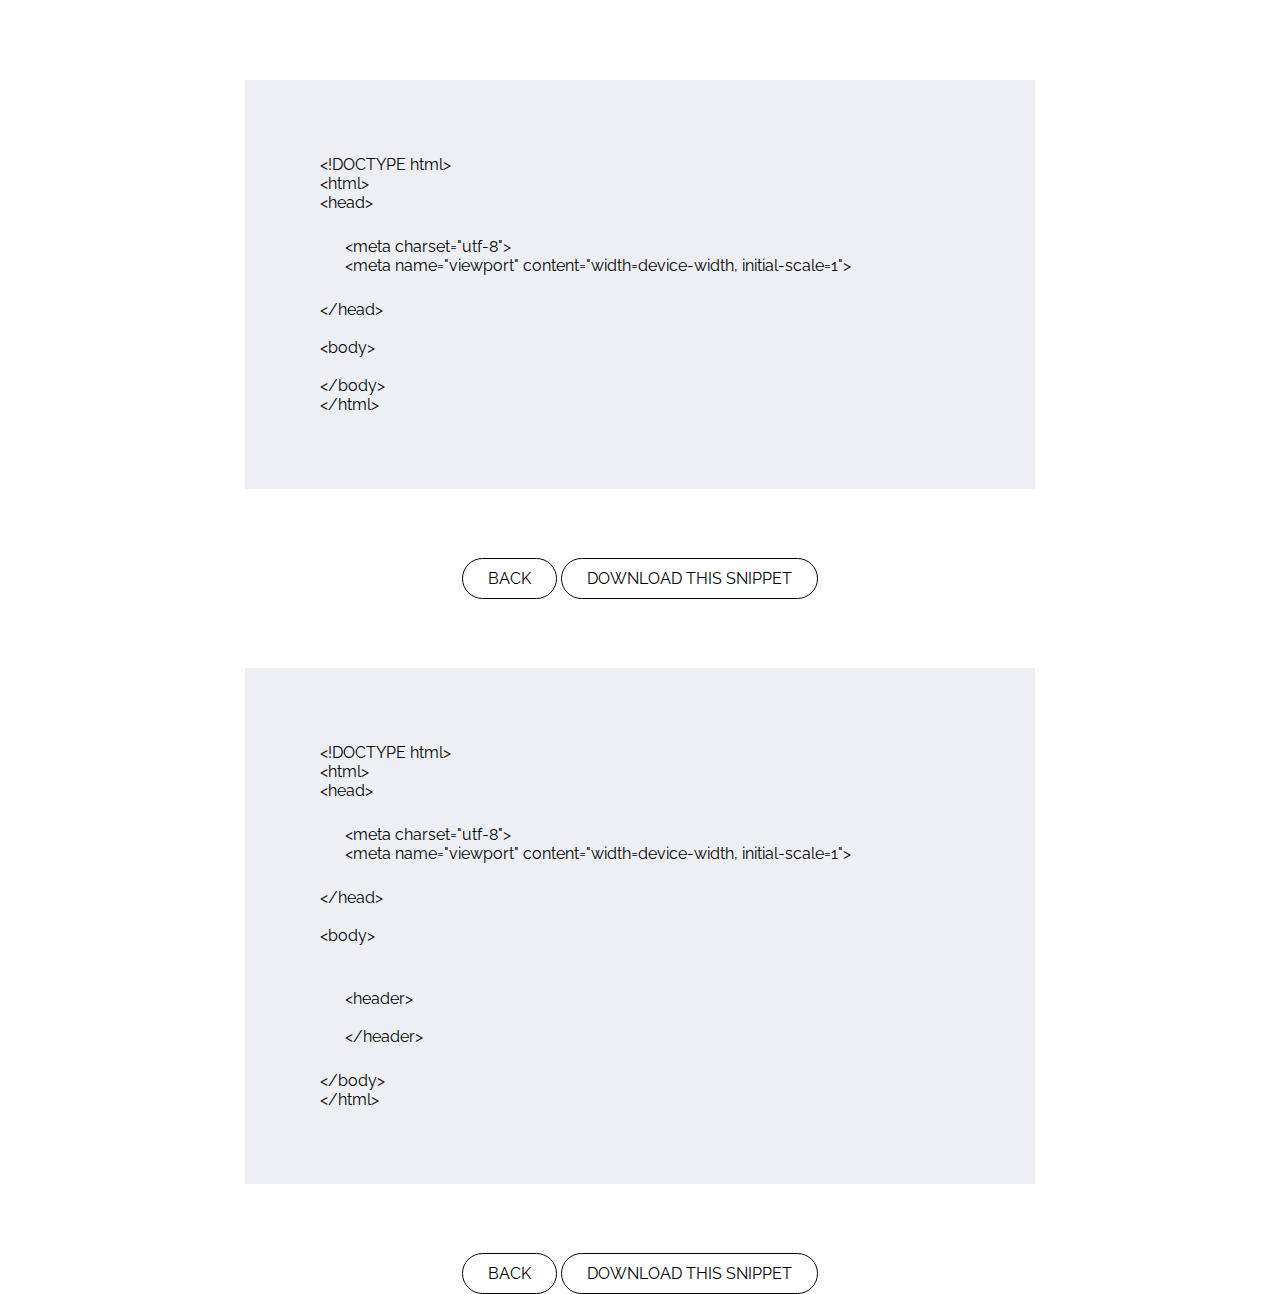
<file: html/html_basic.htm>
<!DOCTYPE html>
<html>
<head>
    <!-- Basic Page Needs
    –––––––––––––––––––––––––––––––––––––––––––––––––– -->
    <meta charset="utf-8">
    <!-- Responsive meta tag -->
    <meta name="viewport" content="width=device-width, initial-scale=1">
    <title>Basic HTML Snippets</title>
    <!-- Favicon link -->
    <link rel="icon" href="../demo_icon.ico" type="image/gif" sizes="16x16">

    <!-- Add font-awesome icon library
    –––––––––––––––––––––––––––––––––––––––––––––––––– -->
    <link rel="stylesheet" href="https://cdnjs.cloudflare.com/ajax/libs/font-awesome/4.7.0/css/font-awesome.min.css">

    <!-- Google Fonts
    –––––––––––––––––––––––––––––––––––––––––––––––––– -->
    <link href="https://fonts.googleapis.com/css?family=Raleway:100,400,700,800" rel="stylesheet">

    <!-- CSS links
    –––––––––––––––––––––––––––––––––––––––––––––––––– -->
    <!-- Custom CSS -->
    <link rel="stylesheet" href="../css/_html/html_basic.css">



</head>
<body>

    <!-- Section 1 -->
    <section class="htmlbasic">
        &lt;!DOCTYPE html&gt; <br>
        &lt;html&gt; <br>
        &lt;head&gt; <br>
        <div class="meta">
            &lt;meta charset="utf-8"&gt; <br>
            &lt;meta name="viewport" content="width=device-width, initial-scale=1"&gt; <br>
        </div>
        &lt;/head&gt; <br><br>
        &lt;body&gt; <br><br>

        &lt;/body&gt; <br>
        &lt;/html&gt; <br>
    </section> <!-- // Section 1 -->


    <!-- Footer -->
    <footer>
        <a href="index.htm">Back</a>
        <a href="../downloads/index.htm.zip" download>Download this snippet</a>
    </footer> <!-- // Footer -->


    <!-- Section 2 -->
    <section class="htmlbasic_2">
        &lt;!DOCTYPE html&gt; <br>
        &lt;html&gt; <br>
        &lt;head&gt; <br>
        <div class="meta">
            &lt;meta charset="utf-8"&gt; <br>
            &lt;meta name="viewport" content="width=device-width, initial-scale=1"&gt; <br>
        </div>
        &lt;/head&gt; <br><br>
        &lt;body&gt; <br><br>
        <div class="header">
            &lt;header&gt; <br><br>
            &lt;/header&gt; <br>
        </div>
        &lt;/body&gt; <br>
        &lt;/html&gt; <br>
    </section>
    <!-- // Section 2 -->

    <!-- Footer -->
    <footer>
        <a href="index.htm">Back</a>
        <a href="../downloads/header.htm.zip" download>Download this snippet</a>
    </footer> <!-- // Footer -->


    <!-- JS links -->
    <script type="text/javascript" src="../js/_html/master.js"></script>
</body>
</html>
</file>
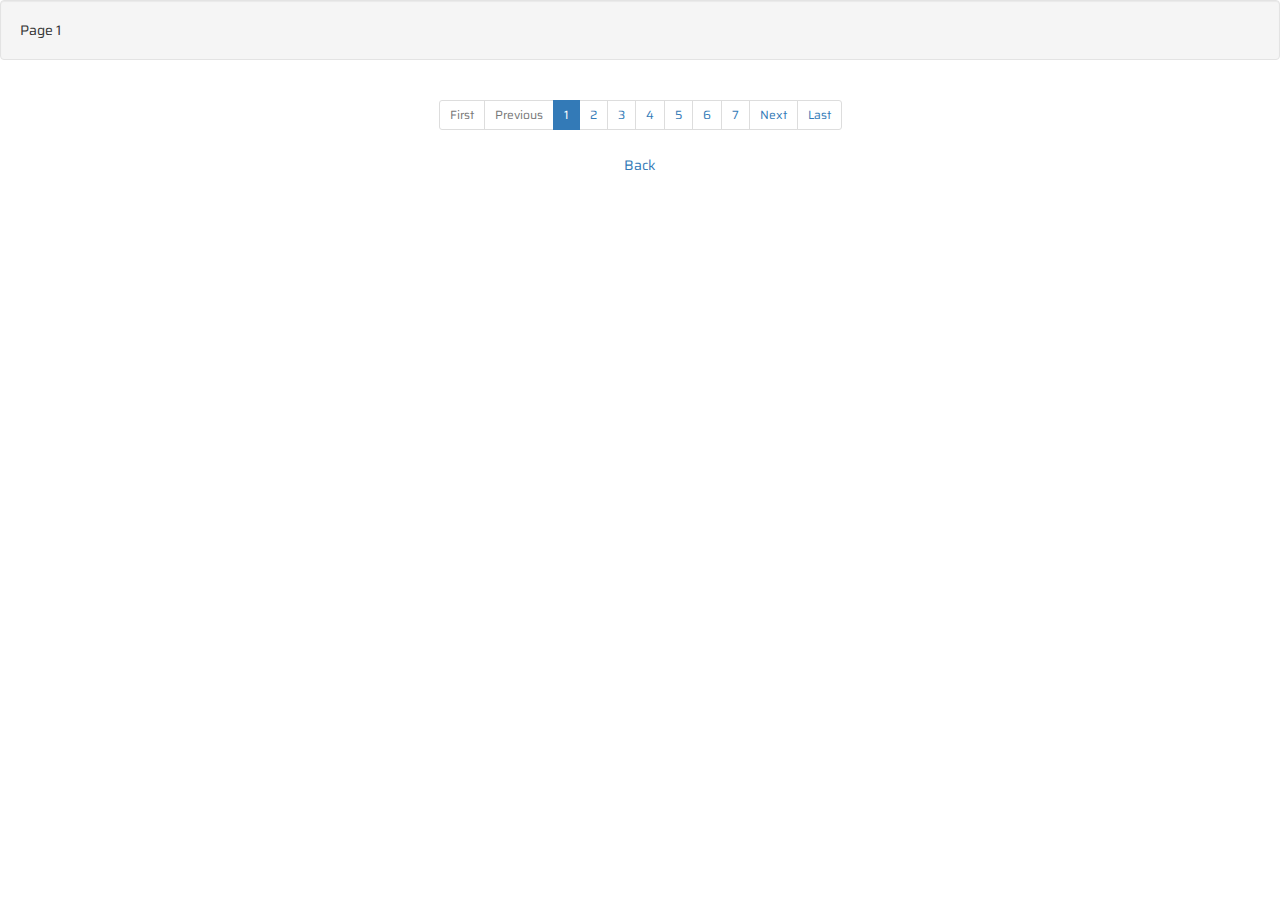
<file: jquery/pagination.htm>
<!DOCTYPE html>
<html>
<head>
    <!-- Basic Page Needs
    –––––––––––––––––––––––––––––––––––––––––––––––––– -->
    <meta charset="utf-8">
    <!-- Responsive meta tag -->
    <meta name="viewport" content="width=device-width, initial-scale=1">
    <title>jQuery Pagination plugin Optimized for bootstrap</title>
    <!-- Favicon link -->
    <link rel="icon" href="../demo_icon.ico" type="image/gif" sizes="16x16">

    <!-- Add font-awesome icon library
    –––––––––––––––––––––––––––––––––––––––––––––––––– -->
    <link rel="stylesheet" href="https://cdnjs.cloudflare.com/ajax/libs/font-awesome/4.7.0/css/font-awesome.min.css">

    <!-- Google Fonts
    –––––––––––––––––––––––––––––––––––––––––––––––––– -->
    <link href="https://fonts.googleapis.com/css?family=Saira:100,200,300,400,500,600,700,800,900" rel="stylesheet">

    <!-- CSS links
    –––––––––––––––––––––––––––––––––––––––––––––––––– -->
    <!-- Plugin CSS w/ Bootstrap 3.3.7 -->
    <!-- Latest compiled and minified CSS -->
    <link rel="stylesheet" href="//maxcdn.bootstrapcdn.com/bootstrap/3.3.7/css/bootstrap.min.css" integrity="sha384-BVYiiSIFeK1dGmJRAkycuHAHRg32OmUcww7on3RYdg4Va+PmSTsz/K68vbdEjh4u" crossorigin="anonymous">
    <!-- Custom CSS -->
    <link rel="stylesheet" href="../css/_jquery/pagination.css">
</head>
<body>

    <!-- Content -->
    <div id="page-content" class="well">Page 1</div>
    <!-- jQuery Pagination plugin Optimized for bootstrap -->
    <div class="text-center">
        <ul id="pagination-demo" class="pagination-sm"></ul>
    </div>


    <!-- Footer -->
    <footer>
        <a href="index.htm">Back</a>
    </footer>



    <!-- jQuery Google CDN -->
    <script src="https://ajax.googleapis.com/ajax/libs/jquery/3.2.1/jquery.min.js"></script>

    <!-- Plugin JS w/ Bootstrap 3.3.7 -->
    <!-- Latest compiled and minified JavaScript -->
    <script src="https://maxcdn.bootstrapcdn.com/bootstrap/3.3.7/js/bootstrap.min.js" integrity="sha384-Tc5IQib027qvyjSMfHjOMaLkfuWVxZxUPnCJA7l2mCWNIpG9mGCD8wGNIcPD7Txa" crossorigin="anonymous"></script>

    <!-- JS plugins -->
    <script type="text/javascript" src="../js/_jquery/twbs-pagination.js"></script>

    <!-- JS links -->
    <script type="text/javascript" src="../js/_jquery/pagination.js"></script>



</body>
</html>
</file>
<file: css/master.css>
/* ---------------------------
    NONE PADDING - MARGIN
--------------------------- */
* {
    margin: 0;
    padding: 0;
}
/* ROOT CSS
--------------------------- */
html {
    margin: 0;
    padding: 0;
}
/* Global CSS
--------------------------- */
body {
    font-family: 'Raleway', sans-serif;
    margin: 0;
    padding: 0;
}
.content-wrap {
    margin: 0 auto;
    max-width: 940px;
    margin: 0 auto;
    overflow: hidden;

    /*border: 1px solid grey;
    border-radius: 12px;*/
}

/* Download button */
.btn {
    text-decoration: none;
    text-transform: uppercase;
    padding: 10px 50px;
    display: inline-block;
    border: 1px solid white;
    color: white;
    font-weight: 300;
    font-size: 0.8em;
}
.btn:hover {
    background: white;
    color: rgb(255,104,104);
    border: 1px solid rgb(255,104,104);
}
.animate-opacity {
    opacity: 0.5;
}
/* Header
--------------------------- */
header {
    /*background: rgb(121,88,159);*/
    background-image: url("../images/1200px_800px.jpg");
    background-repeat: no-repeat;
    background-size: cover;

    position: relative;
    padding-top: 5em;
}
header h1, h2 {
    text-align: center;
}
header h1 {
    text-transform: uppercase;
    color: white;
    font-size: 5em;
}
header h2 {
    color: rgb(135,149,159);
    font-weight: lighter;
    padding-bottom: 5em;
}
.download {
    position: absolute;
    bottom: 0;
    right: 0;
}
/* Navigation
--------------------------- */
nav {
    text-align: center;  /* Code runs error */
    background: white;
    position: fixed;
    z-index: 1;
    width: 100%;
    top: 0;
}
nav a {
    text-decoration: none;
    text-transform: uppercase;
    padding: 15px 5em;
    display: inline-block; /* TO-DO */
    color: rgb(121,88,159);
}
nav a:hover {
    color: rgb(255,145,1)
}
/* Main Content
--------------------------- */
.work h3, .education h3, .skills  {
    text-align: center;
}
.school {
    background: rgb(237,239,245);
}
.col-wide-3:nth-child(odd) {
    background: rgb(187,200,221);
}
.col-wide-3:nth-child(even) {
    background: rgb(237,239,245);
}
/* Footer
--------------------------- */
footer {
    text-align: center;
}
footer h3 {
    padding: 35px 50px;
}
footer p {
    padding-top: 2em;
}
.contact-info a {
    text-decoration: none;
    font-size: 2em;
    color: rgb(0,161,213);
    padding: 150px 50px;
}
.contact-info a:hover {
    color: rgb(255,145,1);
}

/* Responsive Screen for big screens
--------------------------------- */
@media (min-width: 1036px) {
    /* General styles for desktop and laptop */
    header h1 {
        padding: 10%;
    }
    h3 {
        font-size: 2.4em;
        text-transform: uppercase;
        font-weight: 800;
        padding: 1.8em 0;
    }
    h4 {
        font-weight: 700;
    }
    /* 940 grid responsive */
    .col-wide-3 {
        width: 220px;
        margin: 0;
        float: left;
        font-size: 0.8em;
    }
    /* Work Experience */
    .job_1, .job_2, .job_3 {
        padding: 0 46.666667px;
    }
    /* Education */
    .school {
        padding: 2em;
    }
    .school h4 {
        font-size: 1.5em;
    }
    .school h5 {
        font-size: 0.8em;
    }
    .school span {
        font-weight: 200;
        font-size: 1.4em;
    }
    .school i {
        font-weight: 200;
    }
    /* Skills */
    .skills .col-wide-3 {
        padding: 50px 46.666667px;
    }
}
/* Tablet Screen
--------------------------- */
@media (max-width: 1035px) {
    .col-wide-3 {
        width: 100%;
    }
    nav a {
        padding: 15px 3em;
        font-size: 0.8em;
    }
    .col-wide-3 {
        padding: 20% 2%;
    }
}
/* Mobile Screen
--------------------------- */
@media (max-width: 630px) {
    .col-wide-3 {
        width: 100%;
    }
    h3 {
        font-size: 1.5em;
        margin-left: 0.5em;
    }
    nav a {
        padding: 15px 2em;
        font-size: 0.5em;
    }

    header h1 {
        text-transform: uppercase;
        color: white;
        font-size: 3em;
    }
    header h2 {
        color: rgb(135,149,159);
        font-weight: lighter;
        padding-bottom: 5em;
        font-size: 1em;
    }

    /* Download button */
    .btn {
        padding: 10px 30px;
        font-weight: 300;
        font-size: 0.5em;
    }
}
</file>
<file: css/_html/master.css>
/* All CSS
--------------------------- */
* {
    margin: 0;
    padding: 0;
}
/* Root CSS
--------------------------- */
html {
    margin: 0;
    padding: 0;
}
/* Global CSS
--------------------------- */
body {
    font-family: 'Dosis', sans-serif;
    margin: 0;
    padding: 0;
    font-size: 16px;
}
a {
    text-decoration: none;
}
.meta {
    padding: 25px;
}
.inner {
    /*border: 1px solid black;*/
}
/* Header CSS
--------------------------- */
header {
    margin: 0 auto;
    padding: 0;
    position: relative;
    width: 940px;
    text-align: center;
}
header h1 {
    margin: 0 auto;
    padding: 0;
    text-transform: uppercase;
    font-weight: 100;
    border-bottom: 1px solid black;
    width: 220px;
    font-weight: bold;
}
header h2 {
    font-weight: 200;
    font-size: 1.2em;
}
header img {
    width: 80px;
}
/* Navigation CSS
--------------------------- */
nav {
    margin: 0 auto;
    margin-top: 1em;
    padding: 0;
    border-top: 1px solid black;
    border-bottom: 1px solid black;
    overflow: hidden;

    /* Center float left elements */
    display: -webkit-flex; /* Safari */
    display:flex; /* Display elements Horizontally */
    justify-content:center;
}
nav a {
    margin: 0;
    padding: 14px 54px;
    color: black;
    text-transform: uppercase;
    float: left;
}
nav a:hover {
    color: rgb(255,177,62);
}
/* Dropdown menu for collections */
.dropdown {
    float: left;
    overflow: hidden;
}
.dropdown .dropbtn {
    margin: 0;
    padding: 14px 46px;
    border: none;
    font-size: 1em;
    outline: none;
    color: black;
    background-color: inherit;
    font-family: 'Dosis', sans-serif;
    text-transform: uppercase;
}
.dropdown-content {
    display: none;
    position: absolute;
    z-index: 1;
}
.dropdown-content a {
    float: none;
    display: block;

    /* Justify main nav a and .dropdown-content a */
    text-align: left;
}
.dropdown:hover .dropdown-content {
    display: block;
}
/* Main
--------------------------- */
main {
    margin: 20em auto;
    padding: 0;
    width: 940px;
}
main a {
    background: rgb(98,200,203);
    border-radius: 25px;
    margin: 1em auto;
    padding: 10px 15px;
    color: white;
    display: block;
    width: 8em;
}
main a:hover {
    background: rgb(30,126,121);
}
/* Footer CSS
--------------------------- */
footer {
    margin: 0 auto;
    padding: 10px;
    width: 940px;
    background: rgb(243,237,234);

    /* Background color doesn't work because */
    /* footer element itself has a height of 0 */
    overflow: auto;
}
/* Copyright */
footer p {
    margin: 0;
    padding: 10px;
    font-size: 0.8em;
    float: left;

}
/* Font awesome CSS
--------------------------- */
/* Style all font awesome icons */
.fa {
    font-size: 30px;
    text-align: center;
    text-decoration: none;
    float: right;
}
.fa:nth-child(odd) {
    margin-right: 6px;
}
/* Add a hover effect if you want */
/*.fa:hover {
opacity: 0.6;
}*/

/* Set a specific color for each brand */

/* Facebook */
.fa-facebook {
    background: rgb(7,10,10);
    color: white;
    padding: 2px 10px;
    border-radius: 50%;
}
.fa-facebook:hover {
    background: #3B5998;
    color: white;
}
/* Twitter */
.fa-twitter {
    background: rgb(7,10,10);
    color: white;
    padding: 2px 5px;
    border-radius: 50%;
}
.fa-twitter:hover {
    background: #55ACEE;
    color: white;
}
</file>
<file: css/_javascript/master.css>
* {
    margin: 0;
    padding: 0;
}
/* ------------------------------
GLOBAL CSS
------------------------------ */
body {
    /* General CSS */
    font-family: 'Poppins', sans-serif;
    font-size: 16px;
}
a {
    text-decoration: none;
}
li {
    list-style: none;
}
img, svg {
    vertical-align: middle;
}
@-webkit-keyframes AnimationName {
    0%{background-position:0% 50%}
    50%{background-position:100% 50%}
    100%{background-position:0% 50%}
}
@-moz-keyframes AnimationName {
    0%{background-position:0% 50%}
    50%{background-position:100% 50%}
    100%{background-position:0% 50%}
}
@keyframes AnimationName {
    0%{background-position:0% 50%}
    50%{background-position:100% 50%}
    100%{background-position:0% 50%}
}
.float {
  -webkit-transition:all .3s ease-out;
  -moz-transition:all .3s ease-out;
  -ms-transition:all .3s ease-out;
  -o-transition:all .3s ease-out;
  transition:all .3s ease-out;
}

.float:hover {
  -webkit-transform:translate(0px,-10px);
  -moz-transform:translate(0px,-10px);
  -ms-transform:translate(0px,-10px);
  -o-transform:translate(0px,-10px);
  transform:translate(0px,-10px);
}
/* The slow way */
.shadow {
  box-shadow: 0 1px 2px rgba(0,0,0,0.15);
}
/* Transition to a bigger shadow on hover */
.shadow:hover {
    box-shadow: 0 15px 50px rgba(0,0,0,0.3);
}
/* -----------------------------
HEADER
----------------------------- */
header {
    /* General CSS */
    background-color: rgb(240,219,79);
    overflow: hidden;
    /* Transition */
    -webkit-transition: height 0.3s;
    -moz-transition: height 0.3s;
    -ms-transition: height 0.3s;
    -o-transition: height 0.3s;
    transition: height 0.3s;
    /* Dimensions */
    width: 100%;
    height: 150px;
    /* Position */
    position: fixed;
    top: 0;
    left: 0;
    z-index: 999;
}
/* Contact Info - HEADER
--------------------------- */
header .contact-info {
    margin-left: 1%;
    padding: 0;
    width: 19%;
    /* Position */
    float: left;
}
header .contact-info a {
    margin: 0;
    padding: 0;
    /* General CSS */
    line-height: 150px;
    color: rgb(96,94,94);
    font-size: 2em;
    /* Transition */
    -webkit-transition: all 0.3s;
    -moz-transition: all 0.3s;
    -ms-transition: all 0.3s;
    -o-transition: all 0.3s;
    transition: all 0.3s;
}
header .contact-info a:not(:last-child) {
    margin: 0;
    padding-right: 10px;
}
header .contact-info a:hover {
    color: rgb(237,239,245);
}
/* Navigation - HEADER MENU
--------------------------- */
header nav {
    margin: 0 auto;
    padding: 0;
    width: 80%;
    /* Position */
    float: right;
}
header nav a {
    margin-left: 20px;
    /* General CSS */
    line-height: 150px;
    color: #fff;
    font-weight: 300;
    font-size: 2em;
    /* Transition */
    -webkit-transition: all 0.3s;
    -moz-transition: all 0.3s;
    -ms-transition: all 0.3s;
    -o-transition: all 0.3s;
    transition: all 0.3s;
}
header nav a:hover {
    color: rgb(96,94,94);
}
/* Scroll Screen */
header.smaller {
    height: 75px;
}
header.smaller .contact-info a {
    line-height: 75px;
    font-size: 22px;
}
header.smaller nav a {
    line-height: 75px;
    font-size: 22px;
}
/*    MOBILE & TABLET SCREENS
-------------------------------- */
@media all and (max-width: 660px) {

    header .contact-info {
        margin: 0 auto;
        width: 100%;
        height: 100px;
        /* General CSS */
        text-align: center;
        /* Position */
        display: block;
        float: none;
    }
    header .contact-info a {
        line-height: 100px;
    }
    header nav {
        margin: 0 auto;
        width: 100%;
        height: 50px;
        /* Position */
        display: block;
        float: none;
    }
    header nav a {
        margin: 0 10px;
        line-height: 50px;
        font-size: 1em;
    }
    /* Scroll Screen */
    header.smaller .contact-info {
        height: 40px;
    }
    header.smaller .contact-info a {
        line-height: 40px;
    }
    header.smaller nav {
        height: 35px;
    }
    header.smaller nav a {
        line-height: 35px;
    }
}
/* -------------------------------
MAIN CONTENT
------------------------------- */
main {
    margin: 0;
    padding-top: 130px;
    /* General CSS */
    background: rgb(156,212,222);
}
/* Section Intro w/ sb-card
------------------------------- */
section.intro {
    margin: 0;
    padding: 160px 0;


    /* Position */
    position: relative;
}
section.intro .sb-card {
    margin: 0 auto;
    padding: 40px;
    width: 40%;
    /* General CSS */
    background: #fff;
    border-radius: 10px;
    /* Position */
    position: relative;
}
section.intro .sb-card img {
    margin: 0;
    padding: 0;
    width: 76px;
    height: 76px;
    /* General CSS */
    border-radius: 50%;
    border: 6px solid #fff;
    /* Position */
    position: absolute;
    left: 50%;
    top: -2em; /* Half Circle */
    -webkit-transform: translateX(-50%);
    -ms-transform: translateX(-50%);
    -o-transform: translateX(-50%);
    -moz-transform: translateX(-50%);
    transform: translateX(-50%);
}
section.intro .sb-card .sb-emblem-content {
    margin: 0;
    padding-top: 20px;
    /* General CSS */
    background: #fff;
    text-align: center;
    color: rgb(49,62,57);
    line-height: 1.5;
}
section.intro .sb-card .sb-emblem-content h2 {
    /* General CSS */
    font-weight: 300;
    font-size: 2.4em;
}
/* -------------------------------------------
SECTION TABBED CONTENTS
------------------------------------------- */
section.tabbed-contents {
    margin: 0;
    padding: 0;
}
section.tabbed-contents .container {
    /* General CSS */
    font-size: 0;
}
/*                   Tabs
------------------------------------------- */
section.tabbed-contents .container ul.tabs {
    /* General CSS */
    background: #fff;
}
section.tabbed-contents .container ul.tabs li {
    padding: 10px 18px;
    /* General CSS */
    color: #222;
    cursor: pointer;
    font-size: 16px;
    /* Position */
    display: inline-block;
}
section.tabbed-contents .container ul.tabs li.current {
    /* General CSS */
    background: linear-gradient(270deg, #2eecbb, #2e9fec, #dfd441);
    background-size: 600% 600%;
    -webkit-animation: AnimationName 14s ease infinite;
    -moz-animation: AnimationName 14s ease infinite;
    animation: AnimationName 14s ease infinite;
    color: #222;
}
/*                 Tab Contents
---------------------------------------------- */
section.tabbed-contents .container .tab-content {
    /* General CSS */
    background: rgb(198,232,223);
    /* Position */
    display: none;
}
section.tabbed-contents .container .tab-content.current {
    width: 100%;
    /* General CSS */
    background: linear-gradient(270deg, #2eecbb, #2e9fec, #dfd441);
    background-size: 600% 600%;
    -webkit-animation: AnimationName 14s ease infinite;
    -moz-animation: AnimationName 14s ease infinite;
    animation: AnimationName 14s ease infinite;
    /* Position */
    display: inherit;
}
div.sub-tab-content {
    margin-top: 2em;
    margin-left: 15px;
    margin-right: 15px;
    margin-bottom: 30px;
    width: 22.333%;
    /* General CSS */
    font-size: 16px;
    /* General CSS */
    background: #fff;
    /* Position */
    display: inline-block;
}
div.sub-tab-content:nth-child(4n-3) {
    margin-left: 30px;
}
section.tabbed-contents .container .tab-content img {
    width: 100%;
    height: auto;
}
span.span-category a {
    /* General CSS */
    color: rgb(86,105,119);
}
h2.span-title a {
    /* General CSS */
    font-weight: 700;
    font-size: 16px;
    color: rgb(49,62,57);
}
/* -------------------------------------------
FOOTER
------------------------------------------- */
footer {
    /* General CSS */
    background: rgb(26,43,59);
    /* Dirty trick to remove whitespace between divs */
    font-size: 0;
}
div.f-card {
    width: 25%;
    /* General CSS */
    font-size: 16px;
    color: rgb(137,158,174);
    line-height: 1.5;
    /* Position */
    display: inline-block;
}
h2.footer-title {
    margin-bottom: 18px;
    margin-top: 30px;
    /* General CSS */
    font-weight: 300;
    text-align: center;
    color: rgb(137,158,174);
}
div.f-card ul li, p.f-self-intro {
    padding: 0 30px;
    /* General CSS */
    font-weight: 100;
    font-size: 14px;
}
div.f-card ul li a {
    color: rgb(137,158,174);
    cursor: pointer;
}
div.f-card ul li:last-child {
    padding-bottom: 30px;
}
div.f-card-intro {
    position: absolute;
}
p.f-copyright {
    padding: 16px 30px;
    /* General CSS */
    font-weight: 100;
    font-size: 14px;
    background: #fff;
}
</file>
<file: css/_javascript/tabulous.css>
/* Section .tabulous-tabs
------------------------------- */
a:active,a:focus {
	outline: expression(hideFocus='true');
}
.tabs_container p {
	margin-bottom: 20px;
}
#wrapper {
	width: 960px;
	margin: 0 auto;
}

#tabs,#tabs2,#tabs3,#tabs4,#tabs5 {
	margin: 0 auto;
	margin-bottom: 40px;
}

#tabs li,#tabs2 li,#tabs3 li,#tabs4 li,#tabs5 li {
	float: left;
	margin-right: 2px;
}

#tabs li a,#tabs2 li a,#tabs3 li a,#tabs4 li a,#tabs5 li a {
	display: block;
	padding: 17px 30px;
	background: #544f6b;
	text-decoration: none;
	color: #8478B3;
}

#tabs li a:hover,#tabs2 li a:hover,#tabs3 li a:hover,#tabs4 li a:hover,#tabs5 li a:hover {
	background: rgb(78, 74, 99);
}

#tabs_container {
	padding: 40px;
	overflow: hidden;
	position: relative;
	background: #fff;
}

#tabs_container div {
	margin-right: 40px;
}

/* -----------------------------------------
			TRANSITION EFFECTS
----------------------------------------- */
.transition {
	-webkit-transition: all .3s ease-in-out;
	-moz-transition: all .3s ease-in-out;
	-o-transition: all .3s ease-in-out;
	-ms-transition: all .3s ease-in-out;
	transition: all .3s ease-in-out;

	-webkit-transition-delay: .3s;
	-moz-transition-delay: .3s;
	-o-transition-delay: .3s;
	-ms-transition-delay: .3s;
	transition-delay: .3s;
}

.make_transist {
	-webkit-transition: all .3s ease-in-out;
	-moz-transition: all .3s ease-in-out;
	-o-transition: all .3s ease-in-out;
	-ms-transition: all .3s ease-in-out;
	transition: all .3s ease-in-out;
}

.hidescale {
	-webkit-transform: scale(0.9);
	-moz-transform: scale(0.9);
	-o-transform: scale(0.9);
	-ms-transform: scale(0.9);
	transform: scale(0.9);
	-ms-filter: "progid:DXImageTransform.Microsoft.Alpha(Opacity=0)";
	filter: alpha(opacity=0);
	filter: alpha(opacity=0);
	opacity: 0;
}

.showscale {
	-webkit-transform: scale(1);
	-moz-transform: scale(1);
	-o-transform: scale(1);
	-ms-transform: scale(1);
	transform: scale(1);
	-ms-filter: "progid:DXImageTransform.Microsoft.Alpha(Opacity=100)";
	filter: alpha(opacity=100);
	opacity: 1;

	-webkit-transition-delay: .3s;
	-moz-transition-delay: .3s;
	-o-transition-delay: .3s;
	-ms-transition-delay: .3s;
	transition-delay: .3s;
}

.hideleft {
	-webkit-transform: translateX(-100%);
	-moz-transform: translateX(-100%);
	-o-transform: translateX(-100%);
	-ms-transform: translateX(-100%);
	transform: translateX(-100%);
	-ms-filter: "progid:DXImageTransform.Microsoft.Alpha(Opacity=0)";
	filter: alpha(opacity=0);
	opacity: 0;
}

.showleft {
	-webkit-transform: translateX(0px);
	-moz-transform: translateX(0px);
	-o-transform: translateX(0px);
	-ms-transform: translateX(0px);
	transform: translateX(0px);
	-ms-filter: "progid:DXImageTransform.Microsoft.Alpha(Opacity=100)";
	filter: alpha(opacity=100);
	opacity: 1;

	-webkit-transition-delay: .3s;
	-moz-transition-delay: .3s;
	-o-transition-delay: .3s;
	-ms-transition-delay: .3s;
	transition-delay: .3s;
}

.hidescaleup {
	-webkit-transform: scale(1.1);
	-moz-transform: scale(1.1);
	-o-transform: scale(1.1);
	-ms-transform: scale(1.1);
	transform: scale(1.1);
	-ms-filter: "progid:DXImageTransform.Microsoft.Alpha(Opacity=0)";
	filter: alpha(opacity=0);
	opacity: 0;
}

.showscaleup {
	-webkit-transform: scale(1);
	-moz-transform: scale(1);
	-o-transform: scale(1);
	-ms-transform: scale(1);
	transform: scale(1);
	-ms-filter: "progid:DXImageTransform.Microsoft.Alpha(Opacity=100)";
	filter: alpha(opacity=100);
	opacity: 1;

	-webkit-transition-delay: .3s;
	-moz-transition-delay: .3s;
	-o-transition-delay: .3s;
	-ms-transition-delay: .3s;
	transition-delay: .3s;
}

.hideflip {
	-ms-filter: "progid:DXImageTransform.Microsoft.Alpha(Opacity=0)";
	filter: alpha(opacity=0);
	opacity: 0;

	-webkit-transform: rotatey(-90deg) scale(1.1);
	-moz-transform: rotatey(-90deg) scale(1.1);
	-o-transform: rotatey(-90deg) scale(1.1);
	-ms-transform: rotatey(-90deg) scale(1.1);
	transform: rotatey(-90deg) scale(1.1);

	-webkit-transform-origin: 50% 50%;
	-moz-transform-origin: 50% 50%;
	-o-transform-origin: 50% 50%;
	-ms-transform-origin: 50% 50%;
	transform-origin: 50% 50%;
}

.showflip {
	-ms-filter: "progid:DXImageTransform.Microsoft.Alpha(Opacity=100)";
	filter: alpha(opacity=100);
	opacity: 1;

	-webkit-transition-delay: .3s;
	-moz-transition-delay: .3s;
	-o-transition-delay: .3s;
	-ms-transition-delay: .3s;
	transition-delay: .3s;

	-webkit-transform: rotatey(0deg) scale(1);
	-moz-transform: rotatey(0deg) scale(1);
	-o-transform: rotatey(0deg) scale(1);
	-ms-transform: rotatey(0deg) scale(1);
	transform: rotatey(0deg) scale(1);

	-webkit-transform-origin: 50% 50%;
	-moz-transform-origin: 50% 50%;
	-o-transform-origin: 50% 50%;
	-ms-transform-origin: 50% 50%;
	transform-origin: 50% 50%;
}

.tabulous_active {
	background: #fff !important;
	color: #655c89 !important;
}

.tabulousclear {
	display: block;
	clear: both;
}
</file>
<file: css/_jquery/master.css>
/* All CSS
--------------------------- */
* {
    margin: 0;
    padding: 0;
}
/* Root CSS
--------------------------- */
html {
    margin: 0;
    padding: 0;
}
/* Global CSS
--------------------------- */
body {
    font-family: 'Saira', sans-serif;
    margin: 0;
    padding: 0;
}
a {
    text-decoration: none;
}
/* Header CSS
--------------------------- */
header {
    margin: 0 auto;
    padding: 0;
    position: relative;
    width: 940px;
}
header h1 {
    margin: 0;
    padding: 0;
    text-transform: uppercase;
    font-weight: 100;
}
/* Navigation CSS
--------------------------- */
nav {
    margin: 0;
    padding: 0;
    background: rgb(204,204,204);
}
nav a {
    margin: 0;
    padding: 0 88.4px;
    /* a grid of boxes that fills the browser width and wraps nicely. */
    display: inline-block;

    text-transform: uppercase;
    color: rgb(96,94,94);
    font-weight: 100;
}
nav a:hover {
    background: rgb(160,160,159);
    color: white;
}

/* CSS unwanted spacing between anchor-tag elements */
nav {
    font-size: 0;
} /* Dirty trick */
nav a {
    font-size: 16px;
} /* Dirty trick */

nav a:not(:last-child) {
    /* Border is higher than anchor tag, fixed with display: inline-block; */
    border-right: 1px solid rgb(160,160,159);
}
/* Logo CSS
--------------------------- */
.logo {
    margin: 0 auto;
    padding: 40px 0;
    width: 940px;
    background: rgb(49,121,203);
    position: relative;
}

/* Head 2 */
.logo h2 {
    margin: 0;
    /* Cause collapsi between logo and img 3 */
    padding: 0;
    margin-bottom: 0.2em;
    font-weight: 100;
    color: #fff;
    width: 540px;
    font-size: 48px;
}
/* GitHub */
.logo a {
    font-weight: 100;
    border: 2px solid white;
    text-align: center;
}
.logo a:hover {
    background: rgb(232,251,242);
    color: rgb(96,94,94);
    border: 2px solid rgb(96,94,94);
}

/* Copied codes */
a.button {
    width: 202px;
    height: 80px;
    line-height: 1.2;
    font-size: 23px;
    color: #fff;
    padding-left: 68px;
    padding-top: 22px;
}
/* Separate into two lines */
a.button small {
    display: block;
    font-size: 11px;
}
/* Position for .logo */
header a.button {
    position: absolute;
    right: 0;
    top: 0;
    /* Background img not working */
    /*background: transparent url(../images/github-button.png) 0 0 no-repeat;*/
}
/* Main Content CSS
--------------------------- */
main {
    margin: 0 auto;
    padding: 0;
    width: 940px;
    /*border: 1px solid black;*/

    /* Remove white space below footer */
    /*min-height: calc(100vh - 300px);*/
}
/* Year 2017 section
--------------------------- */
.yr2017s {
    margin: 0;
    padding: 0;
}
/* yr2017 article */
.yr2017 {
    margin: 0;
    padding: 0;
    /* Clear the whitespace between images */
    float: left;
    /*clear: none;*/
    /* display: inline-block; give whitespace*/
    /*display: inline-block;*/

}
.yr2017:not(:nth-child(3n+3)) {
    padding-right: 5px;
}
/*.yr2017:not(:last-child) {
    padding-right: 5px;
}*/

.yr2017 h3, img {
    width: 310px;
}
.yr2017 p {
    width: 310px;
    text-align: justify;
}
/* Footer CSS
--------------------------- */
footer {
    margin: 0 auto;
    padding: 0;
    width: 940px;
    text-align: center;

    /*ensure the footer stays below main divs floats*/
    clear: both;

}
footer p {
    background: rgb(160,160,159);
    text-align: center;
}
/* Remove white space below footer
------------------------------- */

/* Using a sticky footer */
/*footer {
    position: fixed;
    width: 100%;
    bottom: 0;
    left: 0;
}*/
/* Using a minimum-height for the main content */
/*main {
    min-height: calc(100vh - 300px);
}*/

/* Mobile CSS
--------------------------- */
</file>
<file: css/_css/subsublist-nav.css>
/* IMPORT brandon-grotesque FONT
----------------------------- */
@font-face {
    font-family: 'Brandon-grotesque';
    src: url("../../fonts/Brandon_thin.otf");
    font-weight: 100;
}
@font-face {
    font-family: 'Brandon-grotesque';
    src: url("../../fonts/Brandon_light.otf");
    font-weight: 200;
}
@font-face {
    font-family: 'Brandon-grotesque';
    src: url("../../fonts/Brandon_light.otf");
    font-weight: 300;
}
@font-face {
    font-family: 'Brandon-grotesque';
    src: url("../../fonts/Brandon_med.otf");
    font-weight: 400;
}


/* ---------------------------
    NONE PADDING - MARGIN
--------------------------- */
* {
    margin: 0;
    padding: 0;
}
/* Root CSS
--------------------------- */
html {
    margin: 0;
    padding: 0;
}


/* ------------------------------
            GLOBAL CSS
------------------------------ */
body {
    margin: 0;
    padding: 0;

    font-family: 'Brandon-grotesque';
    font-size: 12px;
    min-width: 960px;
    color:rgba(255,255,255,0.6);

}
a {
    -moz-transition:color 0.3s ease-out;
	-webkit-transition:color 0.3s ease-out;
	-o-transition:color 0.3s ease-out;
	transition:color 0.3s ease-out;
}
h1 {
	font-size:60px;
	font-weight:400;
	padding-top: 300px;	margin: 0;
	text-align:center;
	color:#333;
	text-shadow:1px 1px 5px rgba(0,0,0,0.2);
}
h2 {
	font-size: 54px;
	font-weight: 300;
    margin: 0;
	padding: 0;
	text-align: center;
	color: #333;
	text-shadow: 1px 1px 5px rgba(0,0,0,0.2);
}

/*h1 small {
	font: 0.2em normal  Arial, Helvetica, sans-serif;
	text-transform:uppercase; letter-spacing: 0.2em; line-height: 50px;
	display: block;
}

h1 span {
	font-size:24px;
	font-weight:400;
	font-style:italic;
	text-transform:uppercase; letter-spacing: 0.2em; line-height: 30px;
	display: block;
}


h1 a {
	text-decoration:none;
	color:#00c6ff;
	font-style:italic;
}*/


/* -----------------------------
             HEADER
----------------------------- */
header {
    width: 100%;
}
header #top {
    /* General CSS */
    background: #222;
    height: 30px;
    line-height: 30px;
    width: 100%;

    /* Position CSS */
    float: left;
}
/* Navigation - HEADER MENU
--------------------------- */
header nav#topmenu {
    /* General CSS */
    margin: 0 auto;
    padding: 0 15px;
    width: 960px

    /* Position CSS */
    position: relative;

    /* Center float left elements */
    display: -webkit-flex; /* Safari */
    display:flex; /* Display elements Horizontally */
    justify-content:center;
}
header nav#topmenu ul {
    margin: 0;
    padding: 0;
}
header nav#topmenu ul li {
    /* General CSS */
    margin: 0;
    padding: 0;
    font-size: 10px;
    list-style: none;
    text-align: center;
    text-transform: uppercase;
    border-right: 1px solid #ccc;
    width: 90px;

    /* Position CSS */
    float: left;
    position: relative;
}
header nav#topmenu ul li:first-child {
    border-left: 1px solid #ccc;
}
header nav#topmenu ul li a {
    /* General CSS */
    color: rgba(255, 255, 255, 0.6);
    text-decoration: none;

    /* Position CSS */
    display: block;
}
header nav#topmenu ul li a:hover {
    color: #fff;
}
header nav#topmenu ul li:hover > a {
    color: #fff;
}


/*          ARROW
--------------------------- */
header nav#topmenu ul li span {
    /* General CSS */
    background: url("../../images/arrow.png") center no-repeat;
    text-indent: -9999px;
    height: 10px;
    width: 10px;

    /* Position CSS */
    position: absolute;
    top: 10px;
    right: 5px;
}
header nav#topmenu ul li span.arrow {
    background-position: 0 2px;
}
header nav#topmenu ul li span.arrow-right {
    background-position: -10px 2px;
}


/*         SUB LIST
---------------------------- */
header nav#topmenu ul li ul.sublist {
    /* General CSS */
    margin: 0;
    padding: 0;
    list-style: none;
    background: #222;
    opacity: 0;
    visibility: hidden;
    -moz-transition:opacity 0.2s 0.01s ease-in-out, left 0.2s 0.1s ease-out, visibility 0.1s 0.1s linear;
	-webkit-transition:opacity 0.2s 0.01s ease-in-out, left 0.2s 0.1s ease-out, visibility 0.1s 0.1s linear;
	-o-transition:opacity 0.2s 0.01s ease-in-out, left 0.2s 0.1s ease-out, visibility 0.1s 0.1s linear;
	transition:opacity 0.2s 0.01s ease-in-out, left 0.2s 0.1s ease-out, visibility 0.1s 0.1s linear;

    width: 90px;
    /* Position CSS */
    float: left;
    position: absolute;
    left: 0px;
    top: 31px;
}
header nav#topmenu ul li ul.sublist li {
    /* General CSS */
    margin-top: -15px;
    padding: 0;
    border: none;
    border-bottom: 1px solid #ccc;
    clear: both;
    -moz-transition:opacity 0.1s 0.15s ease-out, margin 0.3s 0.1s ease-out;
	-webkit-transition:opacity 0.1s 0.15s ease-out, margin 0.3s 0.1s ease-out;
	-o-transition:opacity 0.15s 0.15s ease-out, margin 0.3s 0.1s ease-out;
	transition:opacity 0.15s 0.15s ease-out, margin 0.3s 0.1s ease-out;

    width: 90px;
}
header nav#topmenu ul li ul.sublist li a {
    color: rgba(255, 255, 255, 0);
}
/* Visible Sublist */
header nav#topmenu ul li:hover ul.sublist {
    opacity: 1;
    visibility: visible;
}
header nav#topmenu ul li:hover ul.sublist li {
    margin-top: 0;
    opacity: 1;
}
/* Visible sub a */
header nav#topmenu ul li:hover ul.sublist li a {
    color:rgba(255, 255, 255, 0.6);
	-moz-transition:color 0.1s ease-out;
	-webkit-transition:color 0.1s ease-out;
	-o-transition:color 0.1s ease-out;
	transition:color 0.1s ease-out;
}
header nav#topmenu ul li:hover ul.sublist li a:hover {
	color:rgba(255,255,255,1);
	-moz-transition:color 0.3s ease-out;
	-webkit-transition:color 0.3s ease-out;
	-o-transition:color 0.3s ease-out;
	transition:color 0.3s ease-out;
}
header nav#topmenu ul li:hover ul.sublist li:hover > a {
	color:#fff;
}
/* SUB SUB LIST */
header nav#topmenu ul li ul.sublist li ul.subsublist {
    /* General CSS */
    margin: 0;
    padding: 0;
    list-style: none;
    background: #222;
    opacity: 0;
    visibility: hidden;
    -moz-transition:opacity 0.2s 0.01s ease-in-out, left 0.2s 0.1s ease-out, visibility 0.1s 0.1s linear;
	-webkit-transition:opacity 0.2s 0.01s ease-in-out, left 0.2s 0.1s ease-out, visibility 0.1s 0.1s linear;
	-o-transition:opacity 0.2s 0.01s ease-in-out, left 0.2s 0.1s ease-out, visibility 0.1s 0.1s linear;
	transition:opacity 0.2s 0.01s ease-in-out, left 0.2s 0.1s ease-out, visibility 0.1s 0.1s linear;

    width: 90px;
    /* Position CSS */
    float: left;
    position: absolute;
    top: 0px;
    left: 61px;
}
header nav#topmenu ul li ul.sublist li ul.subsublist li {
    margin: 0;
    padding: 0;
    border: none;
    border-bottom: 1px solid #ccc;
    clear: both;
    opacity: 1;

    width: 90px;
}
header nav#topmenu ul li ul.sublist li:hover ul.subsublist {
    opacity: 1;
    visibility: visible;
    /* Position CSS */
    left: 91px;
}
/* -------------------------------
            MAIN CONTENT
------------------------------- */
</file>
<file: css/_html/html_basic.css>
html {
    margin: 0;
    padding: 0;
}
/* Global CSS
--------------------------- */
body {
    font-family: 'Raleway', sans-serif;
    margin: 0;
    padding: 0;
}
.meta, .header {
    padding: 25px;
}
/* Section 1
--------------------------- */
.htmlbasic, .htmlbasic_2 {
    background: rgb(237,239,245);
    width: 640px;
    padding: 75px;
    margin: 5em auto;
}
/* Section 2
--------------------------- */

/* Footer
--------------------------- */
footer {
    text-align: center;
    margin-top: 5em;
}
footer a {
    border: 1px solid black;
    border-radius: 25px;
    padding: 10px 25px;
    text-decoration: none;
    color: black;
     text-transform: uppercase;
}
footer a:hover {
    background: black;
    color: white;
}
</file>
<file: css/_jquery/pagination.css>
/* All CSS
--------------------------- */
* {
    margin: 0;
    padding: 0;
}
/* Root CSS
--------------------------- */
html {
    margin: 0;
    padding: 0;
}
/* Global CSS
--------------------------- */
body {
    font-family: 'Saira', sans-serif;
    margin: 0;
    padding: 0;
}
a {
    text-decoration: none;
}

/* Footer CSS
--------------------------- */
footer {
    text-align: center;
}
</file>
<file: css/_css/master.css>
/* ---------------------------
RESET ALL TO 0
--------------------------- */
* {
    margin: 0;
    padding: 0;
}

/* ------------------------------
GLOBAL CSS
------------------------------ */
html {
    box-sizing: border-box
}

body {
    color: #000;
    background-color: #fff;
    font-family: 'Open Sans', sans-serif;
    font-size: 1.8rem;
    font-weight: 300;
}

a {
    text-decoration: none;
    font-weight: 700;

    -webkit-transition: all 0.3s;
    -moz-transition: all 0.3s;
    -ms-transition: all 0.3s;
    -o-transition: all 0.3s;
    transition: all 0.3s;
}

a.social-media-link {
    padding: 0 6px;
    color: rgb(160,160,159);
}

a.social-media-link:hover {
    color: rgb(155,218,239);
}

p  {
    text-align: justify;
    font-size: 1rem;
    line-height: 1.5;
}

li {
    list-style: none;
}

img {
    display: block;
    max-width: 100%
}

em {
    font-weight: 700;
    font-size: 140%;
    color: #f3d350;
    font-style: normal
}

strong {
    font-size: 140%;
}

h1,h2,h3,h4,h5,h6 {
    color: rgb(240,219,79);
}

hr {
    padding: 0;
    margin: 20px 0;
    height: auto;

    border: 0;
    border-top: 1px solid #000;
    border-bottom: 1px solid #333;
}

.center {
    text-align: center;
}

.container {
    width: 80%;
    max-width: 1200px;
    margin: 0 auto;
}

.flex-container {
    display: -webkit-box;
    display: -webkit-flex;
    display: -ms-flexbox;
    display: flex;
    -webkit-flex-flow: row wrap;
    -ms-flex-flow: row wrap;
    flex-flow: row wrap;
}

/* -----------------------------
HEADER
----------------------------- */
header.site-header {
    -webkit-box-align: center;
    align-items: center;
    overflow: hidden;
}

/* Header Logo */
img.header-logo {
    padding: 0 16px;
    width: 40px;
    height: 40px;
}

/* Header Title */
a.header-title-link {
    margin-right: auto;
    font-size: 2rem;
    font-weight: 900;
    color: rgb(0, 0, 0);
}

/* Header Social Media */


/* MOBILE HEADER (Media Queries)
------------------------------- */
@media all and (max-width: 640px) {
    /* Header Logo */
    div.h-logo {
        padding: 0 8px;
        width: 20px;
        height: 20px;
    }
    a.h-title-link {
        font-size: 20px;
    }
    /* Header Social Media */
    a.social-media-link {
        width: 25%;
    }
}
/* -----------------------------
NAVIGATION
----------------------------- */

/* -----------------------------
SECTIONS
----------------------------- */
.card-6 {
    padding: 0 1%;
    width: 48%;
}
.section .headline {
    padding: 3rem 0;
    text-transform: uppercase;
    font-weight: 600;
    font-size: 4rem;
    line-height: 110%
}

/* CSS3 PAGE TOP
------------------------------- */
section#css3page-top {
    background: rgb(98,200,203);
}

section#css3page-top h2 {
    padding: 4rem;
    text-align: center;
    font-size: 4.2rem;
    font-weight: 600;
    font-style: italic;
}

section#css3page-top p {
    text-align: center;
    font-size: 1.8rem;
    color: #fff;
}

section#css3page-top img {
    margin: 0 auto;
    width: 33.33333%;
}

/* CSS3 PAGE TOP (Media Queries)
------------------------------- */
@media screen and (max-width:600px) {
    section#css3page-top h2 {
        font-size: 3rem;
    }
}

/* CSS3 ADVANTAGES
------------------------------- */
section#css3-advantages {
    background: rgb(243,247,252);
}

header.icon-block {
    flex-flow: nowrap;

}

header.icon-block i {
    font-size: 10rem;
    color: rgb(29,161,242);
}

.block-text {
    padding: 1rem;
    flex-direction: column;
    justify-content: center;
}

.block-text h3 {
    font-size: 2rem;
    line-height: 1.5;
    color: rgb(110,130,145);
}

/* CSS3 ADVANTAGES (Media Queries)
------------------------------- */
@media screen and (max-width:900px) {
    .card-6 {
        width: 100%;
    }
}

/* PROJECTS
------------------------------- */
#projects {
    background: rgb(79,187,164);
}

#projectControls {
    margin-left: 5pt;
    margin-bottom: 10pt;
}

#projects .project-list .project-item {
    position: relative;
    color: #fff;
    overflow: hidden;
    width: 50%;
    -webkit-transition: all .4s ease-in-out;
    transition: all .4s ease-in-out;
    opacity: .8;
}

#projects .project-list .project-item .project-name {
    background: #d14348;
    color: #f3d350;
    font-weight: 700;
    font-size: 80%;
    text-align: center;
    position: absolute;
    bottom: 0;
    width: 100%;
    display: none;
}

#projects .project-list .project-item:focus .project-name,
#projects .project-list .project-item:hover .project-name {
    display: block;
}

#projects .project-list .project-item:focus,
#projects .project-list .project-item:hover {
    opacity: 1;
    -webkit-transform: scale(1.3);
    transform: scale(1.3);
    z-index: 1;
}

#projects .project-list .project-item:focus .project-name,
#projects .project-list .project-item:hover .project-name {
    display: block;
    -webkit-animation: a 1s;
    animation: a 1s;
}

/* keyframes */
@-webkit-keyframes a {
    0% {
        -webkit-transform: translate3d(0, 100%, 0);
        transform: translate3d(0, 100%, 0);
        visibility: visible
    }
    to {
        -webkit-transform: translateZ(0);
        transform: translateZ(0)
    }
}

@keyframes a {
    0% {
        -webkit-transform: translate3d(0, 100%, 0);
        transform: translate3d(0, 100%, 0);
        visibility: visible
    }
    to {
        -webkit-transform: translateZ(0);
        transform: translateZ(0)
    }
}
/* PROJECTS (Media Queries)
------------------------------- */
@media screen and (min-width:600px) {
    #projects .project-list .project-item {
        width: 33.33333%
    }
}

@media screen and (min-width:900px) {
    #projects .project-list .project-item {
        width: 25%
    }
}

@media screen and (min-width:1200px) {
    #projects .project-list .project-item {
        width: 16.66667%
    }
}

/* PREMIUM (Media Queries)
------------------------------- */
section#premium {
    background: rgb(34,43,70);
    padding: 2rem 0;
}

.premium-wrapper {
    justify-content: center;
}

a.premium-btn {
    padding: 1rem 1.4rem;
    margin-left: 2rem;
    background: rgb(240,219,79);
    color: #fff;
    -webkit-border-radius: 10px;
    -moz-border-radius: 10px;
    border-radius: 10px;
    font-weight: 400;
    font-size: 1.2rem;
    cursor: pointer;
}

a.premium-btn:hover {
    background: rgb(214,186,50);
}

#premium h4 {
    color: #fff;
}
/* PREMIUM (Media Queries)
------------------------------- */
@media screen and (max-width: 1200px) {
    .premium-wrapper {
        padding-bottom: 2rem;
        display: block;
        text-align: center;
    }

    #premium h4 {
        margin-bottom: 2rem;
    }
}
/* -----------------------------
FOOTER
----------------------------- */
footer#site-footer {
    padding: 50px 0;
    background: rgb(30,30,30);
}
.card-3 {
    padding: 0 2%;
    width: 21%;
}
h3.footer-headline {
    padding: 1rem 0;
    color: rgb(102, 102, 102);
    font-size: 0.8rem;
    font-weight: 500;
}
p.footer-copyright {
    color: rgb(102, 102, 102);
    font-size: 0.8rem;
    line-height: 39px;
}
span.footer-social-media-title {
    color: rgb(102, 102, 102);
    font-size: 0.8rem;
    line-height: 46px;
    font-weight: 700;
}
ul.footer-list a {
    color: #fff;
    font-size: 0.7rem;
    line-height: 1.4;
    text-transform: uppercase;
}
ul.footer-list a:hover {
    color: rgb(240,219,79);
}
/* FOOTER (Media Queries)
------------------------------- */
@media screen and (max-width: 1200px) {
    .card-3 {
        width: 100%;
    }
}
</file>
